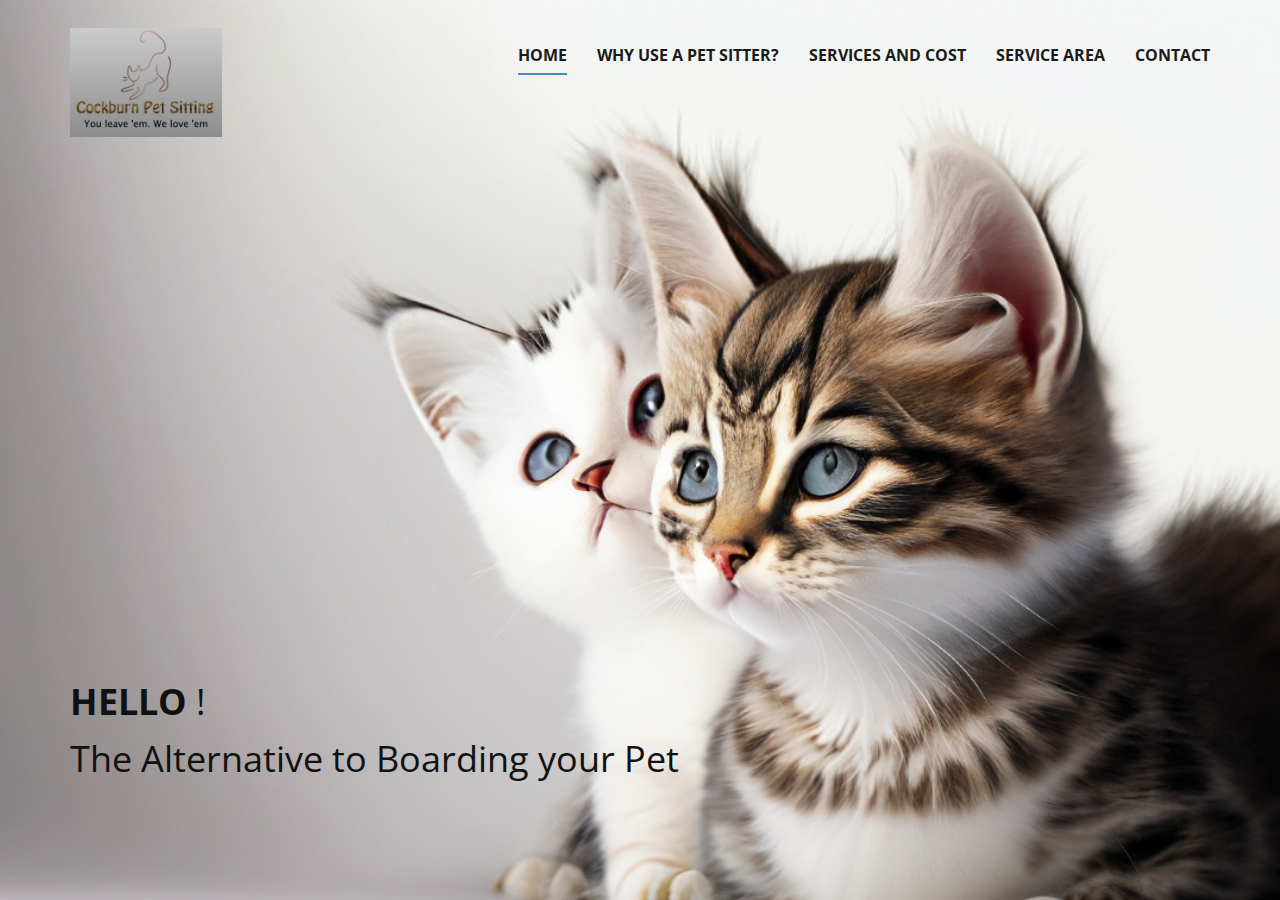
<file: index.html>
<!DOCTYPE html>
<html style="font-size: 16px;" lang="en"><head>
    <meta name="viewport" content="width=device-width, initial-scale=1.0">
    <meta charset="utf-8">
    <meta name="keywords" content="​HELLOFRIENDS!The Alternative to&nbsp;Boarding your Pets">
    <meta name="description" content="">
    <title>Home</title>
    <link rel="stylesheet" href="nicepage.css" media="screen">
<link rel="stylesheet" href="Home.css" media="screen">
    <script class="u-script" type="text/javascript" src="jquery.js" defer=""></script>
    <script class="u-script" type="text/javascript" src="nicepage.js" defer=""></script>
    <meta name="generator" content="Nicepage 5.14.0, nicepage.com">
    <link id="u-theme-google-font" rel="stylesheet" href="https://fonts.googleapis.com/css?family=Roboto:100,100i,300,300i,400,400i,500,500i,700,700i,900,900i|Open+Sans:300,300i,400,400i,500,500i,600,600i,700,700i,800,800i">
    
    
    
    <script type="application/ld+json">{
		"@context": "http://schema.org",
		"@type": "Organization",
		"name": "",
		"logo": "images/LOGO1.jpg"
}</script>
    <meta name="theme-color" content="#478ac9">
    <meta property="og:title" content="Home">
    <meta property="og:type" content="website">
  <meta data-intl-tel-input-cdn-path="intlTelInput/"></head>
  <body data-home-page="Home.html" data-home-page-title="Home" class="u-body u-image u-xl-mode" data-lang="en" style="background-position: 50% 50%; background-image: url(&quot;images/Back4.png&quot;);"><header class=" u-border-no-bottom u-border-no-left u-border-no-right u-border-no-top u-clearfix u-container-align-center u-header u-section-row-container" id="sec-59f4" style="background-image: none"><div class="u-section-rows">
        <div class="u-clearfix u-section-row" data-animation-name="" data-animation-duration="0" data-animation-delay="0" data-animation-direction="" id="sec-70f9">
          <div class="u-clearfix u-sheet u-sheet-1">
            <a href="Home.html" class="u-hover-feature u-image u-logo u-image-1" data-image-width="1336" data-image-height="954" title="Home">
              <img src="images/LOGO1.jpg" class="u-logo-image u-logo-image-1">
            </a>
            <nav class="u-menu u-menu-one-level u-offcanvas u-menu-1">
              <div class="menu-collapse" style="font-size: 1rem; letter-spacing: 0px; font-weight: 700; text-transform: uppercase;">
                <a class="u-button-style u-custom-active-border-color u-custom-active-color u-custom-border u-custom-border-color u-custom-borders u-custom-hover-border-color u-custom-hover-color u-custom-left-right-menu-spacing u-custom-padding-bottom u-custom-text-active-color u-custom-text-color u-custom-text-decoration u-custom-text-hover-color u-custom-top-bottom-menu-spacing u-nav-link u-text-active-palette-1-base u-text-hover-palette-2-base" href="#">
                  <svg class="u-svg-link" viewBox="0 0 24 24"><use xmlns:xlink="http://www.w3.org/1999/xlink" xlink:href="#menu-hamburger"></use></svg>
                  <svg class="u-svg-content" version="1.1" id="menu-hamburger" viewBox="0 0 16 16" x="0px" y="0px" xmlns:xlink="http://www.w3.org/1999/xlink" xmlns="http://www.w3.org/2000/svg"><g><rect y="1" width="16" height="2"></rect><rect y="7" width="16" height="2"></rect><rect y="13" width="16" height="2"></rect>
</g></svg>
                </a>
              </div>
              <div class="u-custom-menu u-nav-container">
                <ul class="u-nav u-spacing-30 u-unstyled u-nav-1"><li class="u-nav-item"><a class="u-border-2 u-border-active-palette-1-base u-border-hover-palette-1-light-1 u-border-no-left u-border-no-right u-border-no-top u-button-style u-nav-link u-text-active-grey-90 u-text-grey-90 u-text-hover-grey-90" href="Home.html" style="padding: 10px 0px;">Home</a>
</li><li class="u-nav-item"><a class="u-border-2 u-border-active-palette-1-base u-border-hover-palette-1-light-1 u-border-no-left u-border-no-right u-border-no-top u-button-style u-nav-link u-text-active-grey-90 u-text-grey-90 u-text-hover-grey-90" href="About.html" style="padding: 10px 0px;">Why use a Pet Sitter?</a>
</li><li class="u-nav-item"><a class="u-border-2 u-border-active-palette-1-base u-border-hover-palette-1-light-1 u-border-no-left u-border-no-right u-border-no-top u-button-style u-nav-link u-text-active-grey-90 u-text-grey-90 u-text-hover-grey-90" href="Services-and-Cost.html" style="padding: 10px 0px;">Services and Cost</a>
</li><li class="u-nav-item"><a class="u-border-2 u-border-active-palette-1-base u-border-hover-palette-1-light-1 u-border-no-left u-border-no-right u-border-no-top u-button-style u-nav-link u-text-active-grey-90 u-text-grey-90 u-text-hover-grey-90" href="Our-Service-Area.html" style="padding: 10px 0px;">Service Area</a>
</li><li class="u-nav-item"><a class="u-border-2 u-border-active-palette-1-base u-border-hover-palette-1-light-1 u-border-no-left u-border-no-right u-border-no-top u-button-style u-nav-link u-text-active-grey-90 u-text-grey-90 u-text-hover-grey-90" href="Contact.html" style="padding: 10px 0px;">Contact</a>
</li></ul>
              </div>
              <div class="u-custom-menu u-nav-container-collapse">
                <div class="u-black u-container-style u-inner-container-layout u-opacity u-opacity-95 u-sidenav">
                  <div class="u-inner-container-layout u-sidenav-overflow">
                    <div class="u-menu-close"></div>
                    <ul class="u-align-center u-nav u-popupmenu-items u-unstyled u-nav-2"><li class="u-nav-item"><a class="u-button-style u-nav-link" href="Home.html">Home</a>
</li><li class="u-nav-item"><a class="u-button-style u-nav-link" href="About.html">Why use a Pet Sitter?</a>
</li><li class="u-nav-item"><a class="u-button-style u-nav-link" href="Services-and-Cost.html">Services and Cost</a>
</li><li class="u-nav-item"><a class="u-button-style u-nav-link" href="Our-Service-Area.html">Service Area</a>
</li><li class="u-nav-item"><a class="u-button-style u-nav-link" href="Contact.html">Contact</a>
</li></ul>
                  </div>
                </div>
                <div class="u-black u-menu-overlay u-opacity u-opacity-70"></div>
              </div>
            </nav>
          </div>
          
          
          
          
          
        </div>
        <div class="u-section-row" id="sec-a468">
          <div class="u-clearfix u-sheet u-sheet-2"></div>
          
          
          
          
          
        </div>
      </div></header>
    <section class="u-clearfix u-container-align-center u-section-1" id="sec-9003">
      <div class="u-clearfix u-sheet u-valign-middle u-sheet-1">
        <div class="u-clearfix u-expanded-width u-layout-wrap u-layout-wrap-1">
          <div class="u-layout">
            <div class="u-layout-row">
              <div class="u-container-style u-layout-cell u-size-30 u-layout-cell-1">
                <div class="u-container-layout u-container-layout-1">
                  <p class="u-text u-text-1"><b>
                      <br>HELLO&nbsp;</b>!<br>The Alternative to Boarding your Pet
                  </p>
                </div>
              </div>
              <div class="u-container-style u-layout-cell u-size-30 u-layout-cell-2">
                <div class="u-container-layout u-container-layout-2"></div>
              </div>
            </div>
          </div>
        </div>
      </div>
    </section>
    
    
    
    
    
  
</body></html>
</file>
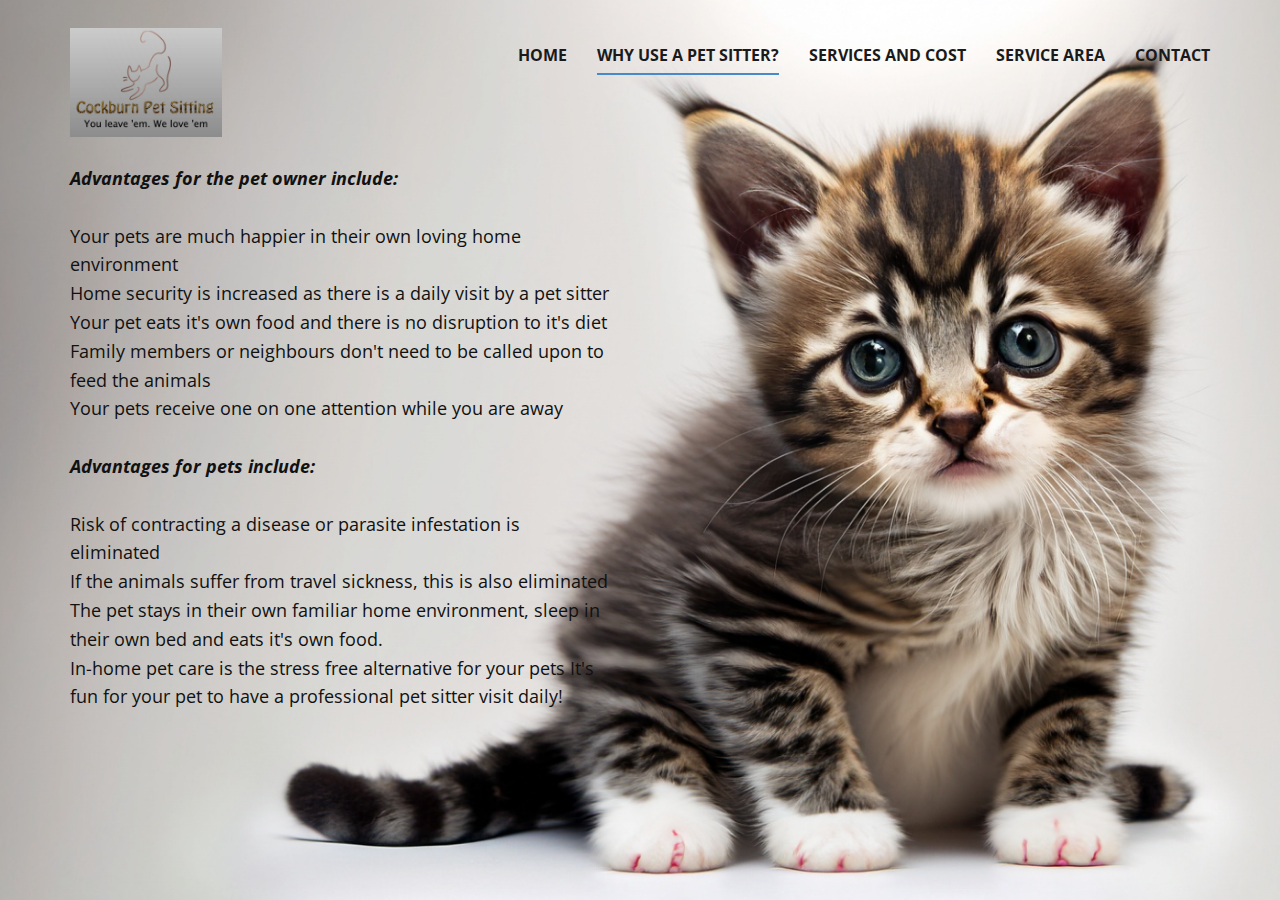
<file: About.html>
<!DOCTYPE html>
<html style="font-size: 16px;" lang="en"><head>
    <meta name="viewport" content="width=device-width, initial-scale=1.0">
    <meta charset="utf-8">
    <meta name="keywords" content="">
    <meta name="description" content="">
    <title>About</title>
    <link rel="stylesheet" href="nicepage.css" media="screen">
<link rel="stylesheet" href="About.css" media="screen">
    <script class="u-script" type="text/javascript" src="jquery.js" defer=""></script>
    <script class="u-script" type="text/javascript" src="nicepage.js" defer=""></script>
    <meta name="generator" content="Nicepage 5.14.0, nicepage.com">
    <link id="u-theme-google-font" rel="stylesheet" href="https://fonts.googleapis.com/css?family=Roboto:100,100i,300,300i,400,400i,500,500i,700,700i,900,900i|Open+Sans:300,300i,400,400i,500,500i,600,600i,700,700i,800,800i">
    
    
    
    <script type="application/ld+json">{
		"@context": "http://schema.org",
		"@type": "Organization",
		"name": "",
		"logo": "images/LOGO1.jpg"
}</script>
    <meta name="theme-color" content="#478ac9">
    <meta property="og:title" content="About">
    <meta property="og:type" content="website">
  <meta data-intl-tel-input-cdn-path="intlTelInput/"></head>
  <body class="u-body u-image u-xl-mode" data-lang="en" style="background-position: 50% 50%; background-image: url(&quot;images/Back9-Mirror.png&quot;);"><header class=" u-border-no-bottom u-border-no-left u-border-no-right u-border-no-top u-clearfix u-container-align-center u-header u-section-row-container" id="sec-59f4" style="background-image: none"><div class="u-section-rows">
        <div class="u-clearfix u-section-row" data-animation-name="" data-animation-duration="0" data-animation-delay="0" data-animation-direction="" id="sec-70f9">
          <div class="u-clearfix u-sheet u-sheet-1">
            <a href="Home.html" class="u-hover-feature u-image u-logo u-image-1" data-image-width="1336" data-image-height="954" title="Home">
              <img src="images/LOGO1.jpg" class="u-logo-image u-logo-image-1">
            </a>
            <nav class="u-menu u-menu-one-level u-offcanvas u-menu-1">
              <div class="menu-collapse" style="font-size: 1rem; letter-spacing: 0px; font-weight: 700; text-transform: uppercase;">
                <a class="u-button-style u-custom-active-border-color u-custom-active-color u-custom-border u-custom-border-color u-custom-borders u-custom-hover-border-color u-custom-hover-color u-custom-left-right-menu-spacing u-custom-padding-bottom u-custom-text-active-color u-custom-text-color u-custom-text-decoration u-custom-text-hover-color u-custom-top-bottom-menu-spacing u-nav-link u-text-active-palette-1-base u-text-hover-palette-2-base" href="#">
                  <svg class="u-svg-link" viewBox="0 0 24 24"><use xmlns:xlink="http://www.w3.org/1999/xlink" xlink:href="#menu-hamburger"></use></svg>
                  <svg class="u-svg-content" version="1.1" id="menu-hamburger" viewBox="0 0 16 16" x="0px" y="0px" xmlns:xlink="http://www.w3.org/1999/xlink" xmlns="http://www.w3.org/2000/svg"><g><rect y="1" width="16" height="2"></rect><rect y="7" width="16" height="2"></rect><rect y="13" width="16" height="2"></rect>
</g></svg>
                </a>
              </div>
              <div class="u-custom-menu u-nav-container">
                <ul class="u-nav u-spacing-30 u-unstyled u-nav-1"><li class="u-nav-item"><a class="u-border-2 u-border-active-palette-1-base u-border-hover-palette-1-light-1 u-border-no-left u-border-no-right u-border-no-top u-button-style u-nav-link u-text-active-grey-90 u-text-grey-90 u-text-hover-grey-90" href="Home.html" style="padding: 10px 0px;">Home</a>
</li><li class="u-nav-item"><a class="u-border-2 u-border-active-palette-1-base u-border-hover-palette-1-light-1 u-border-no-left u-border-no-right u-border-no-top u-button-style u-nav-link u-text-active-grey-90 u-text-grey-90 u-text-hover-grey-90" href="About.html" style="padding: 10px 0px;">Why use a Pet Sitter?</a>
</li><li class="u-nav-item"><a class="u-border-2 u-border-active-palette-1-base u-border-hover-palette-1-light-1 u-border-no-left u-border-no-right u-border-no-top u-button-style u-nav-link u-text-active-grey-90 u-text-grey-90 u-text-hover-grey-90" href="Services-and-Cost.html" style="padding: 10px 0px;">Services and Cost</a>
</li><li class="u-nav-item"><a class="u-border-2 u-border-active-palette-1-base u-border-hover-palette-1-light-1 u-border-no-left u-border-no-right u-border-no-top u-button-style u-nav-link u-text-active-grey-90 u-text-grey-90 u-text-hover-grey-90" href="Our-Service-Area.html" style="padding: 10px 0px;">Service Area</a>
</li><li class="u-nav-item"><a class="u-border-2 u-border-active-palette-1-base u-border-hover-palette-1-light-1 u-border-no-left u-border-no-right u-border-no-top u-button-style u-nav-link u-text-active-grey-90 u-text-grey-90 u-text-hover-grey-90" href="Contact.html" style="padding: 10px 0px;">Contact</a>
</li></ul>
              </div>
              <div class="u-custom-menu u-nav-container-collapse">
                <div class="u-black u-container-style u-inner-container-layout u-opacity u-opacity-95 u-sidenav">
                  <div class="u-inner-container-layout u-sidenav-overflow">
                    <div class="u-menu-close"></div>
                    <ul class="u-align-center u-nav u-popupmenu-items u-unstyled u-nav-2"><li class="u-nav-item"><a class="u-button-style u-nav-link" href="Home.html">Home</a>
</li><li class="u-nav-item"><a class="u-button-style u-nav-link" href="About.html">Why use a Pet Sitter?</a>
</li><li class="u-nav-item"><a class="u-button-style u-nav-link" href="Services-and-Cost.html">Services and Cost</a>
</li><li class="u-nav-item"><a class="u-button-style u-nav-link" href="Our-Service-Area.html">Service Area</a>
</li><li class="u-nav-item"><a class="u-button-style u-nav-link" href="Contact.html">Contact</a>
</li></ul>
                  </div>
                </div>
                <div class="u-black u-menu-overlay u-opacity u-opacity-70"></div>
              </div>
            </nav>
          </div>
          
          
          
          
          
        </div>
        <div class="u-section-row" id="sec-a468">
          <div class="u-clearfix u-sheet u-sheet-2"></div>
          
          
          
          
          
        </div>
      </div></header>
    <section class="u-clearfix u-section-1" id="sec-01e4">
      <div class="u-clearfix u-sheet u-sheet-1">
        <p class="u-align-left u-text u-text-1">
          <span style="font-weight: 700; font-style: italic;"> Advantages for the pet owner include: </span>
          <br>
          <br>Your pets are much happier in their own loving home environment <br>Home security is increased as there is a daily visit by a pet sitter <br>Your pet eats it's own food and there is no disruption to it's diet <br>Family members or neighbours don't need to be called upon to feed the animals <br>Your pets receive one on one attention while you are away <br>
          <br>
          <span style="font-weight: 700; font-style: italic;">Advantages for pets include: </span>
          <br>
          <br>Risk of contracting a disease or parasite infestation is eliminated <br>If the animals suffer from travel sickness, this is also eliminated <br>The pet stays in their own familiar home environment, sleep in their own bed and eats it's own food. <br>In-home pet care is the stress free alternative for your pets  It's fun for your pet to have a professional pet sitter visit daily!
        </p>
      </div>
    </section>
    
    
    
    
   
  
</body></html>
</file>
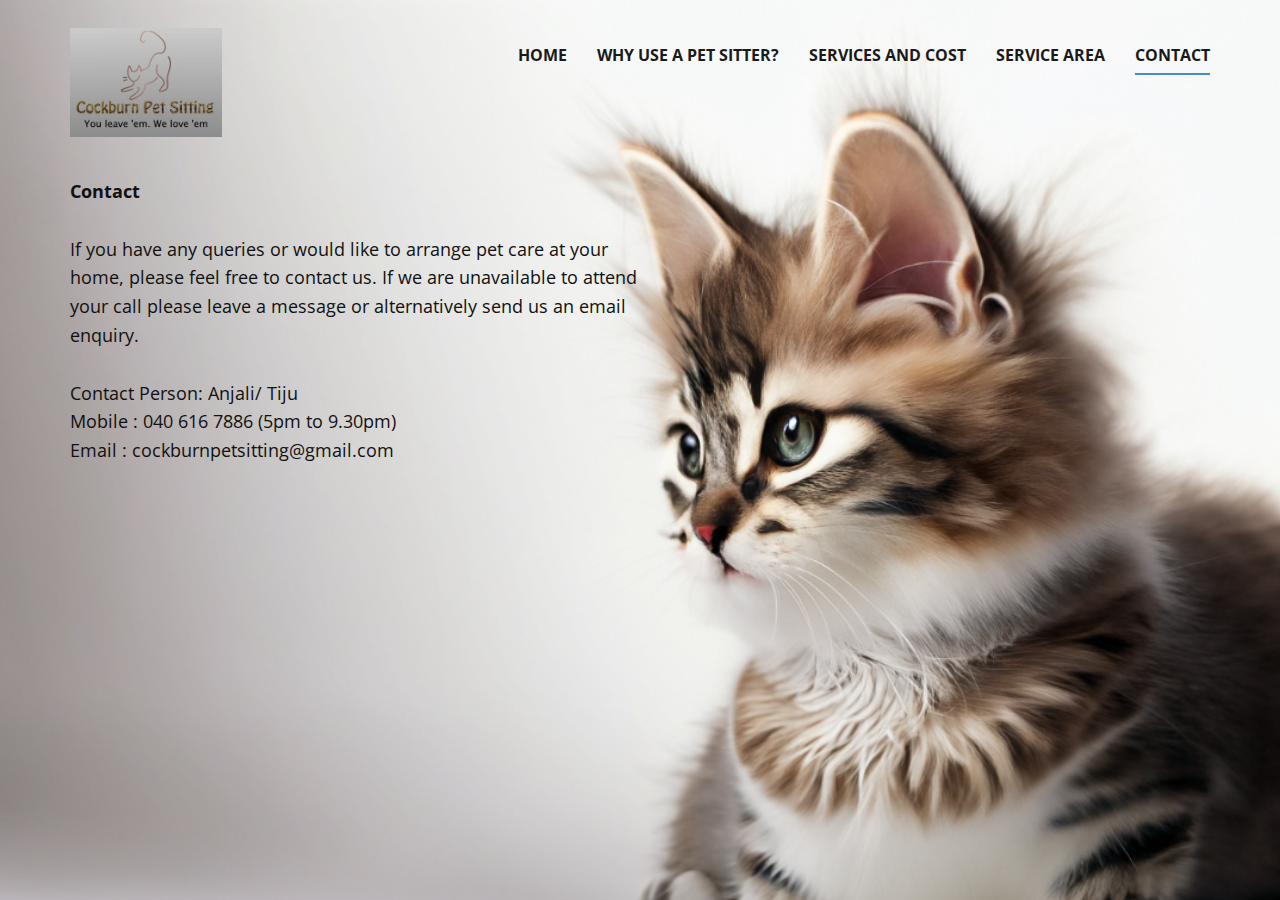
<file: Contact.html>
<!DOCTYPE html>
<html style="font-size: 16px;" lang="en"><head>
    <meta name="viewport" content="width=device-width, initial-scale=1.0">
    <meta charset="utf-8">
    <meta name="keywords" content="">
    <meta name="description" content="">
    <title>Contact</title>
    <link rel="stylesheet" href="nicepage.css" media="screen">
<link rel="stylesheet" href="Contact.css" media="screen">
    <script class="u-script" type="text/javascript" src="jquery.js" defer=""></script>
    <script class="u-script" type="text/javascript" src="nicepage.js" defer=""></script>
    <meta name="generator" content="Nicepage 5.14.0, nicepage.com">
    <link id="u-theme-google-font" rel="stylesheet" href="https://fonts.googleapis.com/css?family=Roboto:100,100i,300,300i,400,400i,500,500i,700,700i,900,900i|Open+Sans:300,300i,400,400i,500,500i,600,600i,700,700i,800,800i">
    
    
    
    <script type="application/ld+json">{
		"@context": "http://schema.org",
		"@type": "Organization",
		"name": "",
		"logo": "images/LOGO1.jpg"
}</script>
    <meta name="theme-color" content="#478ac9">
    <meta property="og:title" content="Contact">
    <meta property="og:type" content="website">
  <meta data-intl-tel-input-cdn-path="intlTelInput/"></head>
  <body class="u-body u-image u-xl-mode" data-lang="en" style="background-position: 50% 50%; background-image: url(&quot;images/Back6.png&quot;);"><header class=" u-border-no-bottom u-border-no-left u-border-no-right u-border-no-top u-clearfix u-container-align-center u-header u-section-row-container" id="sec-59f4" style="background-image: none"><div class="u-section-rows">
        <div class="u-clearfix u-section-row" data-animation-name="" data-animation-duration="0" data-animation-delay="0" data-animation-direction="" id="sec-70f9">
          <div class="u-clearfix u-sheet u-sheet-1">
            <a href="Home.html" class="u-hover-feature u-image u-logo u-image-1" data-image-width="1336" data-image-height="954" title="Home">
              <img src="images/LOGO1.jpg" class="u-logo-image u-logo-image-1">
            </a>
            <nav class="u-menu u-menu-one-level u-offcanvas u-menu-1">
              <div class="menu-collapse" style="font-size: 1rem; letter-spacing: 0px; font-weight: 700; text-transform: uppercase;">
                <a class="u-button-style u-custom-active-border-color u-custom-active-color u-custom-border u-custom-border-color u-custom-borders u-custom-hover-border-color u-custom-hover-color u-custom-left-right-menu-spacing u-custom-padding-bottom u-custom-text-active-color u-custom-text-color u-custom-text-decoration u-custom-text-hover-color u-custom-top-bottom-menu-spacing u-nav-link u-text-active-palette-1-base u-text-hover-palette-2-base" href="#">
                  <svg class="u-svg-link" viewBox="0 0 24 24"><use xmlns:xlink="http://www.w3.org/1999/xlink" xlink:href="#menu-hamburger"></use></svg>
                  <svg class="u-svg-content" version="1.1" id="menu-hamburger" viewBox="0 0 16 16" x="0px" y="0px" xmlns:xlink="http://www.w3.org/1999/xlink" xmlns="http://www.w3.org/2000/svg"><g><rect y="1" width="16" height="2"></rect><rect y="7" width="16" height="2"></rect><rect y="13" width="16" height="2"></rect>
</g></svg>
                </a>
              </div>
              <div class="u-custom-menu u-nav-container">
                <ul class="u-nav u-spacing-30 u-unstyled u-nav-1"><li class="u-nav-item"><a class="u-border-2 u-border-active-palette-1-base u-border-hover-palette-1-light-1 u-border-no-left u-border-no-right u-border-no-top u-button-style u-nav-link u-text-active-grey-90 u-text-grey-90 u-text-hover-grey-90" href="Home.html" style="padding: 10px 0px;">Home</a>
</li><li class="u-nav-item"><a class="u-border-2 u-border-active-palette-1-base u-border-hover-palette-1-light-1 u-border-no-left u-border-no-right u-border-no-top u-button-style u-nav-link u-text-active-grey-90 u-text-grey-90 u-text-hover-grey-90" href="About.html" style="padding: 10px 0px;">Why use a Pet Sitter?</a>
</li><li class="u-nav-item"><a class="u-border-2 u-border-active-palette-1-base u-border-hover-palette-1-light-1 u-border-no-left u-border-no-right u-border-no-top u-button-style u-nav-link u-text-active-grey-90 u-text-grey-90 u-text-hover-grey-90" href="Services-and-Cost.html" style="padding: 10px 0px;">Services and Cost</a>
</li><li class="u-nav-item"><a class="u-border-2 u-border-active-palette-1-base u-border-hover-palette-1-light-1 u-border-no-left u-border-no-right u-border-no-top u-button-style u-nav-link u-text-active-grey-90 u-text-grey-90 u-text-hover-grey-90" href="Our-Service-Area.html" style="padding: 10px 0px;">Service Area</a>
</li><li class="u-nav-item"><a class="u-border-2 u-border-active-palette-1-base u-border-hover-palette-1-light-1 u-border-no-left u-border-no-right u-border-no-top u-button-style u-nav-link u-text-active-grey-90 u-text-grey-90 u-text-hover-grey-90" href="Contact.html" style="padding: 10px 0px;">Contact</a>
</li></ul>
              </div>
              <div class="u-custom-menu u-nav-container-collapse">
                <div class="u-black u-container-style u-inner-container-layout u-opacity u-opacity-95 u-sidenav">
                  <div class="u-inner-container-layout u-sidenav-overflow">
                    <div class="u-menu-close"></div>
                    <ul class="u-align-center u-nav u-popupmenu-items u-unstyled u-nav-2"><li class="u-nav-item"><a class="u-button-style u-nav-link" href="Home.html">Home</a>
</li><li class="u-nav-item"><a class="u-button-style u-nav-link" href="About.html">Why use a Pet Sitter?</a>
</li><li class="u-nav-item"><a class="u-button-style u-nav-link" href="Services-and-Cost.html">Services and Cost</a>
</li><li class="u-nav-item"><a class="u-button-style u-nav-link" href="Our-Service-Area.html">Service Area</a>
</li><li class="u-nav-item"><a class="u-button-style u-nav-link" href="Contact.html">Contact</a>
</li></ul>
                  </div>
                </div>
                <div class="u-black u-menu-overlay u-opacity u-opacity-70"></div>
              </div>
            </nav>
          </div>
          
          
          
          
          
        </div>
        <div class="u-section-row" id="sec-a468">
          <div class="u-clearfix u-sheet u-sheet-2"></div>
          
          
          
          
          
        </div>
      </div></header>
    <section class="u-clearfix u-section-1" id="sec-6518">
      <div class="u-clearfix u-sheet u-sheet-1">
        <p class="u-text u-text-1">
          <span style="font-weight: 700;"> Contact </span>
          <br>
          <br>If you have any queries or would like to arrange pet care at your home, please feel free to contact us. If we are unavailable to attend your call please leave a message or alternatively send us an email enquiry. <br>
          <br>Contact Person: Anjali/ Tiju <br>Mobile      :   040 616 7886  (5pm to 9.30pm) <br>Email         :   cockburnpetsitting@gmail.com
        </p>
      </div>
    </section>
    
    
    
    
    
  
</body></html>
</file>
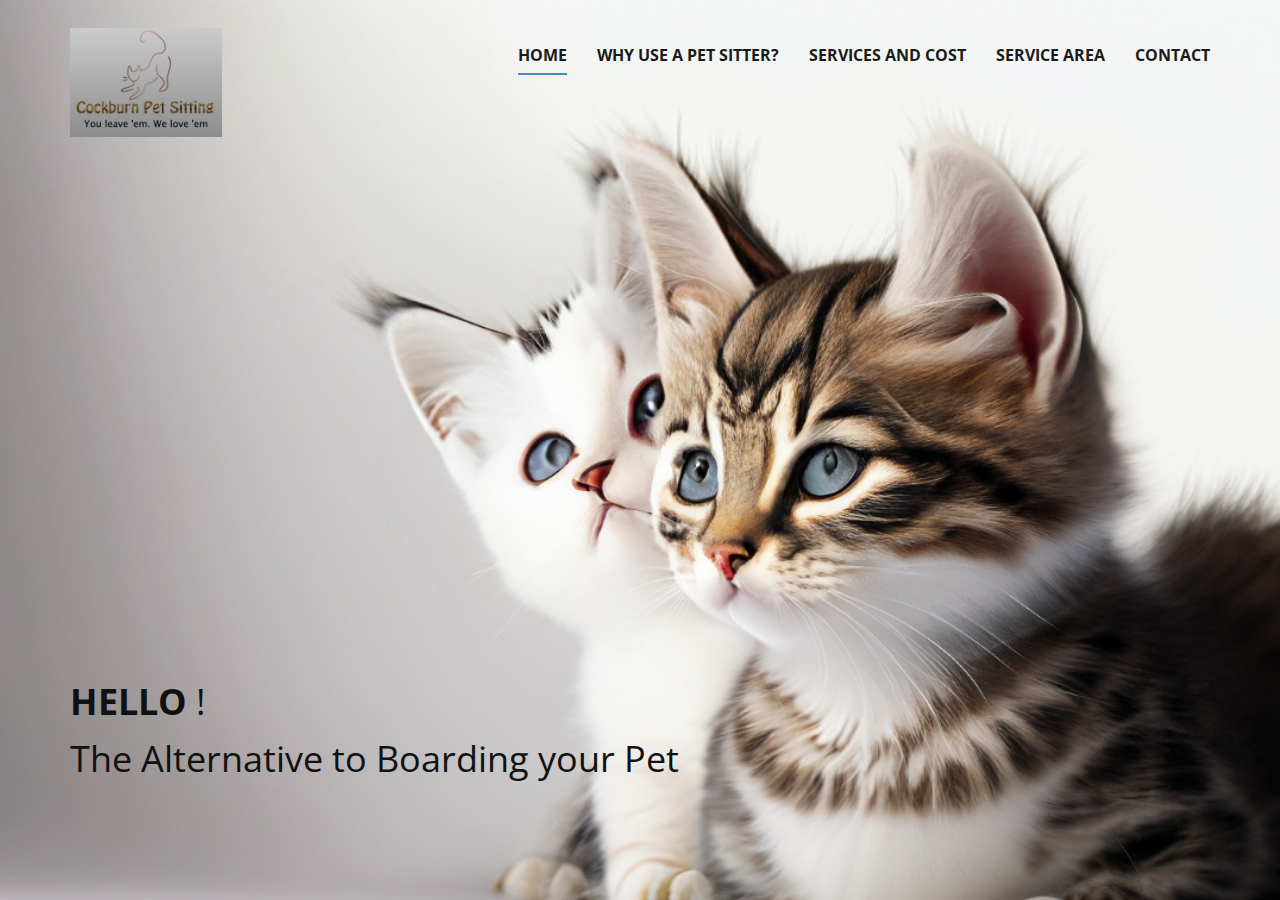
<file: Home.html>
<!DOCTYPE html>
<html style="font-size: 16px;" lang="en"><head>
    <meta name="viewport" content="width=device-width, initial-scale=1.0">
    <meta charset="utf-8">
    <meta name="keywords" content="​HELLOFRIENDS!The Alternative to&nbsp;Boarding your Pets">
    <meta name="description" content="">
    <title>Home</title>
    <link rel="stylesheet" href="nicepage.css" media="screen">
<link rel="stylesheet" href="Home.css" media="screen">
    <script class="u-script" type="text/javascript" src="jquery.js" defer=""></script>
    <script class="u-script" type="text/javascript" src="nicepage.js" defer=""></script>
    <meta name="generator" content="Nicepage 5.14.0, nicepage.com">
    <link id="u-theme-google-font" rel="stylesheet" href="https://fonts.googleapis.com/css?family=Roboto:100,100i,300,300i,400,400i,500,500i,700,700i,900,900i|Open+Sans:300,300i,400,400i,500,500i,600,600i,700,700i,800,800i">
    
    
    
    <script type="application/ld+json">{
		"@context": "http://schema.org",
		"@type": "Organization",
		"name": "",
		"logo": "images/LOGO1.jpg"
}</script>
    <meta name="theme-color" content="#478ac9">
    <meta property="og:title" content="Home">
    <meta property="og:type" content="website">
  <meta data-intl-tel-input-cdn-path="intlTelInput/"></head>
  <body class="u-body u-image u-xl-mode" data-lang="en" style="background-position: 50% 50%; background-image: url(&quot;images/Back4.png&quot;);"><header class=" u-border-no-bottom u-border-no-left u-border-no-right u-border-no-top u-clearfix u-container-align-center u-header u-section-row-container" id="sec-59f4" style="background-image: none"><div class="u-section-rows">
        <div class="u-clearfix u-section-row" data-animation-name="" data-animation-duration="0" data-animation-delay="0" data-animation-direction="" id="sec-70f9">
          <div class="u-clearfix u-sheet u-sheet-1">
            <a href="Home.html" class="u-hover-feature u-image u-logo u-image-1" data-image-width="1336" data-image-height="954" title="Home">
              <img src="images/LOGO1.jpg" class="u-logo-image u-logo-image-1">
            </a>
            <nav class="u-menu u-menu-one-level u-offcanvas u-menu-1">
              <div class="menu-collapse" style="font-size: 1rem; letter-spacing: 0px; font-weight: 700; text-transform: uppercase;">
                <a class="u-button-style u-custom-active-border-color u-custom-active-color u-custom-border u-custom-border-color u-custom-borders u-custom-hover-border-color u-custom-hover-color u-custom-left-right-menu-spacing u-custom-padding-bottom u-custom-text-active-color u-custom-text-color u-custom-text-decoration u-custom-text-hover-color u-custom-top-bottom-menu-spacing u-nav-link u-text-active-palette-1-base u-text-hover-palette-2-base" href="#">
                  <svg class="u-svg-link" viewBox="0 0 24 24"><use xmlns:xlink="http://www.w3.org/1999/xlink" xlink:href="#menu-hamburger"></use></svg>
                  <svg class="u-svg-content" version="1.1" id="menu-hamburger" viewBox="0 0 16 16" x="0px" y="0px" xmlns:xlink="http://www.w3.org/1999/xlink" xmlns="http://www.w3.org/2000/svg"><g><rect y="1" width="16" height="2"></rect><rect y="7" width="16" height="2"></rect><rect y="13" width="16" height="2"></rect>
</g></svg>
                </a>
              </div>
              <div class="u-custom-menu u-nav-container">
                <ul class="u-nav u-spacing-30 u-unstyled u-nav-1"><li class="u-nav-item"><a class="u-border-2 u-border-active-palette-1-base u-border-hover-palette-1-light-1 u-border-no-left u-border-no-right u-border-no-top u-button-style u-nav-link u-text-active-grey-90 u-text-grey-90 u-text-hover-grey-90" href="Home.html" style="padding: 10px 0px;">Home</a>
</li><li class="u-nav-item"><a class="u-border-2 u-border-active-palette-1-base u-border-hover-palette-1-light-1 u-border-no-left u-border-no-right u-border-no-top u-button-style u-nav-link u-text-active-grey-90 u-text-grey-90 u-text-hover-grey-90" href="About.html" style="padding: 10px 0px;">Why use a Pet Sitter?</a>
</li><li class="u-nav-item"><a class="u-border-2 u-border-active-palette-1-base u-border-hover-palette-1-light-1 u-border-no-left u-border-no-right u-border-no-top u-button-style u-nav-link u-text-active-grey-90 u-text-grey-90 u-text-hover-grey-90" href="Services-and-Cost.html" style="padding: 10px 0px;">Services and Cost</a>
</li><li class="u-nav-item"><a class="u-border-2 u-border-active-palette-1-base u-border-hover-palette-1-light-1 u-border-no-left u-border-no-right u-border-no-top u-button-style u-nav-link u-text-active-grey-90 u-text-grey-90 u-text-hover-grey-90" href="Our-Service-Area.html" style="padding: 10px 0px;">Service Area</a>
</li><li class="u-nav-item"><a class="u-border-2 u-border-active-palette-1-base u-border-hover-palette-1-light-1 u-border-no-left u-border-no-right u-border-no-top u-button-style u-nav-link u-text-active-grey-90 u-text-grey-90 u-text-hover-grey-90" href="Contact.html" style="padding: 10px 0px;">Contact</a>
</li></ul>
              </div>
              <div class="u-custom-menu u-nav-container-collapse">
                <div class="u-black u-container-style u-inner-container-layout u-opacity u-opacity-95 u-sidenav">
                  <div class="u-inner-container-layout u-sidenav-overflow">
                    <div class="u-menu-close"></div>
                    <ul class="u-align-center u-nav u-popupmenu-items u-unstyled u-nav-2"><li class="u-nav-item"><a class="u-button-style u-nav-link" href="Home.html">Home</a>
</li><li class="u-nav-item"><a class="u-button-style u-nav-link" href="About.html">Why use a Pet Sitter?</a>
</li><li class="u-nav-item"><a class="u-button-style u-nav-link" href="Services-and-Cost.html">Services and Cost</a>
</li><li class="u-nav-item"><a class="u-button-style u-nav-link" href="Our-Service-Area.html">Service Area</a>
</li><li class="u-nav-item"><a class="u-button-style u-nav-link" href="Contact.html">Contact</a>
</li></ul>
                  </div>
                </div>
                <div class="u-black u-menu-overlay u-opacity u-opacity-70"></div>
              </div>
            </nav>
          </div>
          
          
          
          
          
        </div>
        <div class="u-section-row" id="sec-a468">
          <div class="u-clearfix u-sheet u-sheet-2"></div>
          
          
          
          
          
        </div>
      </div></header>
    <section class="u-clearfix u-container-align-center u-section-1" id="sec-9003">
      <div class="u-clearfix u-sheet u-valign-middle u-sheet-1">
        <div class="u-clearfix u-expanded-width u-layout-wrap u-layout-wrap-1">
          <div class="u-layout">
            <div class="u-layout-row">
              <div class="u-container-style u-layout-cell u-size-30 u-layout-cell-1">
                <div class="u-container-layout u-container-layout-1">
                  <p class="u-text u-text-1"><b>
                      <br>HELLO&nbsp;</b>!<br>The Alternative to Boarding your Pet
                  </p>
                </div>
              </div>
              <div class="u-container-style u-layout-cell u-size-30 u-layout-cell-2">
                <div class="u-container-layout u-container-layout-2"></div>
              </div>
            </div>
          </div>
        </div>
      </div>
    </section>
    
    
    
    
   
  
</body></html>
</file>
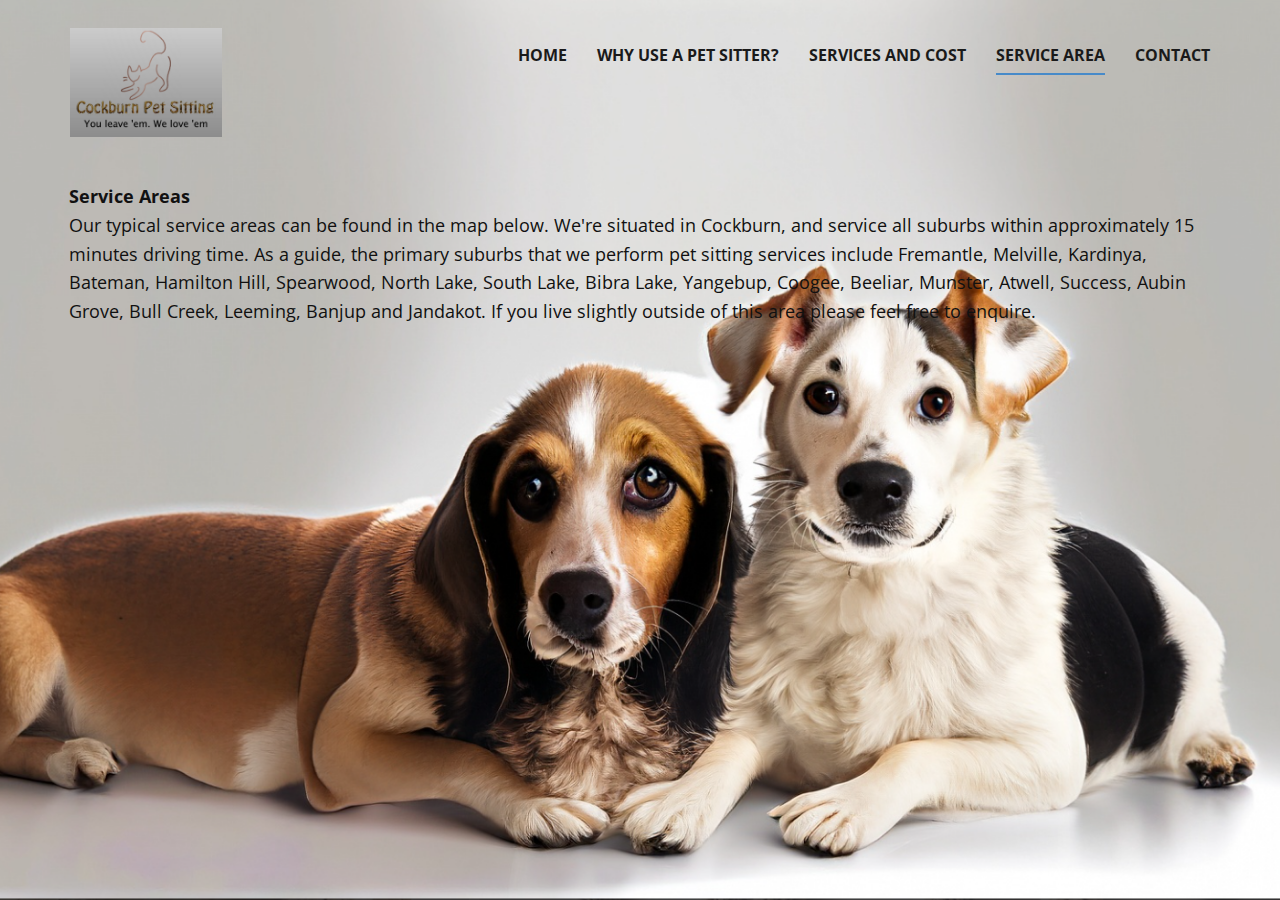
<file: Our-Service-Area.html>
<!DOCTYPE html>
<html style="font-size: 16px;" lang="en"><head>
    <meta name="viewport" content="width=device-width, initial-scale=1.0">
    <meta charset="utf-8">
    <meta name="keywords" content="">
    <meta name="description" content="">
    <title>Our Service Area</title>
    <link rel="stylesheet" href="nicepage.css" media="screen">
<link rel="stylesheet" href="Our-Service-Area.css" media="screen">
    <script class="u-script" type="text/javascript" src="jquery.js" defer=""></script>
    <script class="u-script" type="text/javascript" src="nicepage.js" defer=""></script>
    <meta name="generator" content="Nicepage 5.14.0, nicepage.com">
    <link id="u-theme-google-font" rel="stylesheet" href="https://fonts.googleapis.com/css?family=Roboto:100,100i,300,300i,400,400i,500,500i,700,700i,900,900i|Open+Sans:300,300i,400,400i,500,500i,600,600i,700,700i,800,800i">
    
    
    
    <script type="application/ld+json">{
		"@context": "http://schema.org",
		"@type": "Organization",
		"name": "",
		"logo": "images/LOGO1.jpg"
}</script>
    <meta name="theme-color" content="#478ac9">
    <meta property="og:title" content="Our Service Area">
    <meta property="og:type" content="website">
  <meta data-intl-tel-input-cdn-path="intlTelInput/"></head>
  <body class="u-body u-image u-xl-mode" data-lang="en" style="background-position: 50% 50%; background-image: url(&quot;images/Back10.png&quot;);"><header class=" u-border-no-bottom u-border-no-left u-border-no-right u-border-no-top u-clearfix u-container-align-center u-header u-section-row-container" id="sec-59f4" style="background-image: none"><div class="u-section-rows">
        <div class="u-clearfix u-section-row" data-animation-name="" data-animation-duration="0" data-animation-delay="0" data-animation-direction="" id="sec-70f9">
          <div class="u-clearfix u-sheet u-sheet-1">
            <a href="Home.html" class="u-hover-feature u-image u-logo u-image-1" data-image-width="1336" data-image-height="954" title="Home">
              <img src="images/LOGO1.jpg" class="u-logo-image u-logo-image-1">
            </a>
            <nav class="u-menu u-menu-one-level u-offcanvas u-menu-1">
              <div class="menu-collapse" style="font-size: 1rem; letter-spacing: 0px; font-weight: 700; text-transform: uppercase;">
                <a class="u-button-style u-custom-active-border-color u-custom-active-color u-custom-border u-custom-border-color u-custom-borders u-custom-hover-border-color u-custom-hover-color u-custom-left-right-menu-spacing u-custom-padding-bottom u-custom-text-active-color u-custom-text-color u-custom-text-decoration u-custom-text-hover-color u-custom-top-bottom-menu-spacing u-nav-link u-text-active-palette-1-base u-text-hover-palette-2-base" href="#">
                  <svg class="u-svg-link" viewBox="0 0 24 24"><use xmlns:xlink="http://www.w3.org/1999/xlink" xlink:href="#menu-hamburger"></use></svg>
                  <svg class="u-svg-content" version="1.1" id="menu-hamburger" viewBox="0 0 16 16" x="0px" y="0px" xmlns:xlink="http://www.w3.org/1999/xlink" xmlns="http://www.w3.org/2000/svg"><g><rect y="1" width="16" height="2"></rect><rect y="7" width="16" height="2"></rect><rect y="13" width="16" height="2"></rect>
</g></svg>
                </a>
              </div>
              <div class="u-custom-menu u-nav-container">
                <ul class="u-nav u-spacing-30 u-unstyled u-nav-1"><li class="u-nav-item"><a class="u-border-2 u-border-active-palette-1-base u-border-hover-palette-1-light-1 u-border-no-left u-border-no-right u-border-no-top u-button-style u-nav-link u-text-active-grey-90 u-text-grey-90 u-text-hover-grey-90" href="Home.html" style="padding: 10px 0px;">Home</a>
</li><li class="u-nav-item"><a class="u-border-2 u-border-active-palette-1-base u-border-hover-palette-1-light-1 u-border-no-left u-border-no-right u-border-no-top u-button-style u-nav-link u-text-active-grey-90 u-text-grey-90 u-text-hover-grey-90" href="About.html" style="padding: 10px 0px;">Why use a Pet Sitter?</a>
</li><li class="u-nav-item"><a class="u-border-2 u-border-active-palette-1-base u-border-hover-palette-1-light-1 u-border-no-left u-border-no-right u-border-no-top u-button-style u-nav-link u-text-active-grey-90 u-text-grey-90 u-text-hover-grey-90" href="Services-and-Cost.html" style="padding: 10px 0px;">Services and Cost</a>
</li><li class="u-nav-item"><a class="u-border-2 u-border-active-palette-1-base u-border-hover-palette-1-light-1 u-border-no-left u-border-no-right u-border-no-top u-button-style u-nav-link u-text-active-grey-90 u-text-grey-90 u-text-hover-grey-90" href="Our-Service-Area.html" style="padding: 10px 0px;">Service Area</a>
</li><li class="u-nav-item"><a class="u-border-2 u-border-active-palette-1-base u-border-hover-palette-1-light-1 u-border-no-left u-border-no-right u-border-no-top u-button-style u-nav-link u-text-active-grey-90 u-text-grey-90 u-text-hover-grey-90" href="Contact.html" style="padding: 10px 0px;">Contact</a>
</li></ul>
              </div>
              <div class="u-custom-menu u-nav-container-collapse">
                <div class="u-black u-container-style u-inner-container-layout u-opacity u-opacity-95 u-sidenav">
                  <div class="u-inner-container-layout u-sidenav-overflow">
                    <div class="u-menu-close"></div>
                    <ul class="u-align-center u-nav u-popupmenu-items u-unstyled u-nav-2"><li class="u-nav-item"><a class="u-button-style u-nav-link" href="Home.html">Home</a>
</li><li class="u-nav-item"><a class="u-button-style u-nav-link" href="About.html">Why use a Pet Sitter?</a>
</li><li class="u-nav-item"><a class="u-button-style u-nav-link" href="Services-and-Cost.html">Services and Cost</a>
</li><li class="u-nav-item"><a class="u-button-style u-nav-link" href="Our-Service-Area.html">Service Area</a>
</li><li class="u-nav-item"><a class="u-button-style u-nav-link" href="Contact.html">Contact</a>
</li></ul>
                  </div>
                </div>
                <div class="u-black u-menu-overlay u-opacity u-opacity-70"></div>
              </div>
            </nav>
          </div>
          
          
          
          
          
        </div>
        <div class="u-section-row" id="sec-a468">
          <div class="u-clearfix u-sheet u-sheet-2"></div>
          
          
          
          
          
        </div>
      </div></header>
    <section class="u-clearfix u-section-1" id="sec-fc94">
      <div class="u-clearfix u-sheet u-sheet-1">
        <p class="u-text u-text-default u-text-1">
          <span style="font-weight: 700;">Service Areas<br>
          </span> Our typical service areas can be found in the map below.&nbsp;We're situated in Cockburn, and service all suburbs within approximately 15 minutes driving time. As a guide, the primary suburbs that we perform pet sitting services include Fremantle, Melville, Kardinya, Bateman, Hamilton Hill, Spearwood, North Lake, South Lake, Bibra Lake, Yangebup, Coogee, Beeliar, Munster, Atwell, Success, Aubin Grove, Bull Creek, Leeming, Banjup and Jandakot.&nbsp;If you live slightly outside of this area please feel free to enquire.
        </p>
      </div>
    </section>
    
    
    
    
    
  
</body></html>
</file>
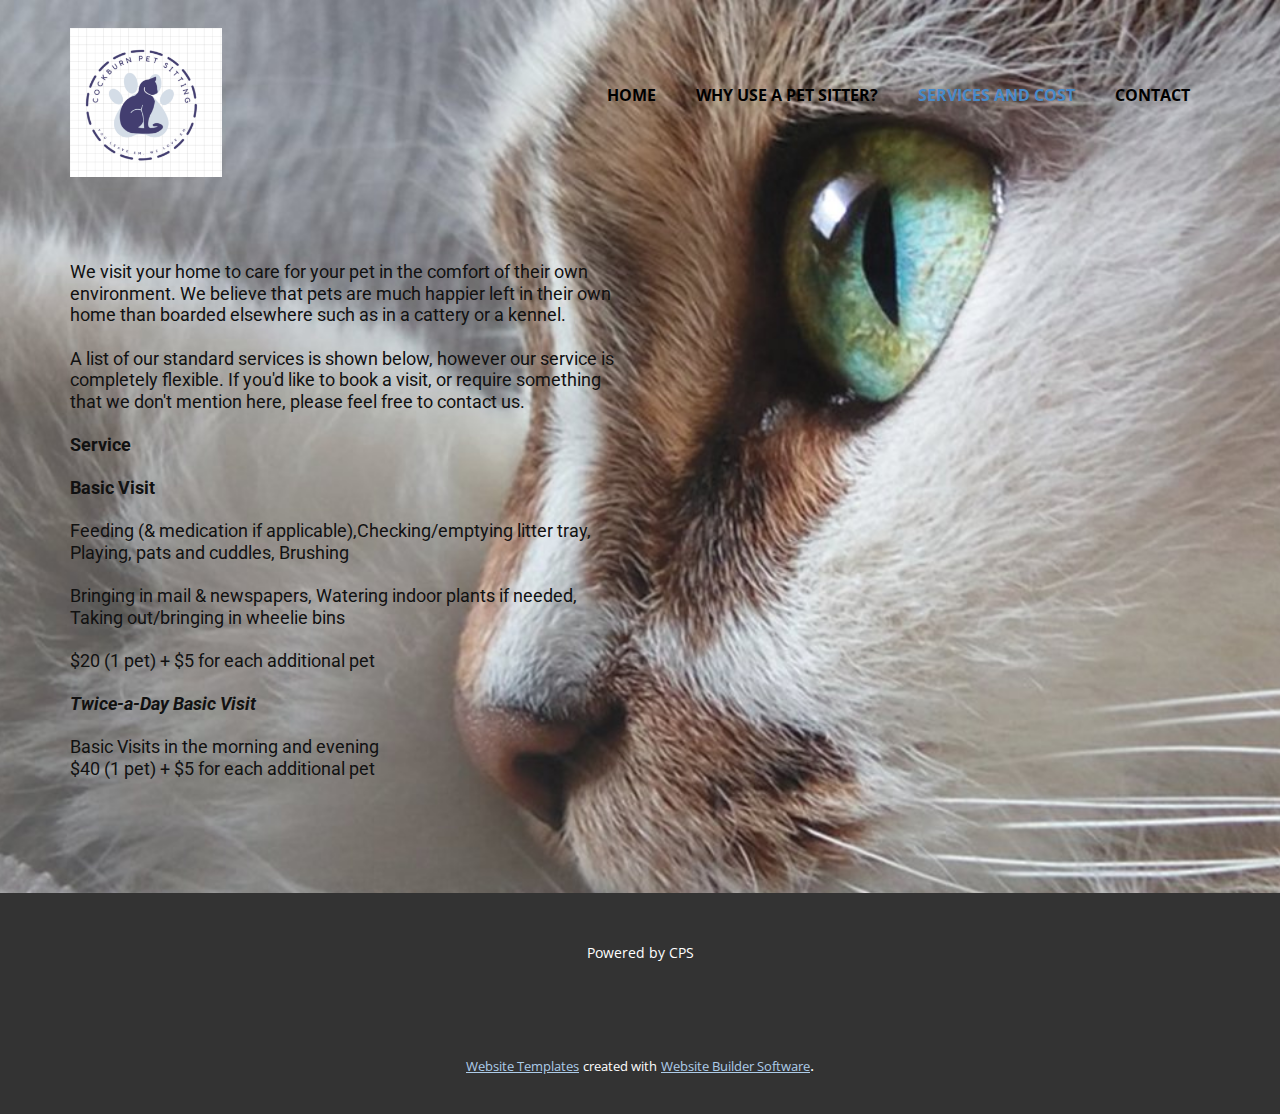
<file: Services-and-Cost.html>
<!DOCTYPE html>
<html style="font-size: 16px;" lang="en"><head>
    <meta name="viewport" content="width=device-width, initial-scale=1.0">
    <meta charset="utf-8">
    <meta name="keywords" content="">
    <meta name="description" content="">
    <title>Services and Cost</title>
    <link rel="stylesheet" href="nicepage.css" media="screen">
<link rel="stylesheet" href="Services-and-Cost.css" media="screen">
    <script class="u-script" type="text/javascript" src="jquery.js" defer=""></script>
    <script class="u-script" type="text/javascript" src="nicepage.js" defer=""></script>
    <meta name="generator" content="Nicepage 5.14.0, nicepage.com">
    <link id="u-theme-google-font" rel="stylesheet" href="https://fonts.googleapis.com/css?family=Roboto:100,100i,300,300i,400,400i,500,500i,700,700i,900,900i|Open+Sans:300,300i,400,400i,500,500i,600,600i,700,700i,800,800i">
    
    
    
    <script type="application/ld+json">{
		"@context": "http://schema.org",
		"@type": "Organization",
		"name": "",
		"logo": "images/logo1.png"
}</script>
    <meta name="theme-color" content="#478ac9">
    <meta property="og:title" content="Services and Cost">
    <meta property="og:type" content="website">
  <meta data-intl-tel-input-cdn-path="intlTelInput/"></head>
  <body class="u-body u-xl-mode" data-lang="en"><header class=" u-border-no-bottom u-border-no-left u-border-no-right u-border-no-top u-clearfix u-container-align-center u-header u-section-row-container" id="sec-59f4" style="background-image: none"><div class="u-section-rows">
        <div class="u-clearfix u-section-row" data-animation-name="" data-animation-duration="0" data-animation-delay="0" data-animation-direction="" id="sec-70f9">
          <div class="u-clearfix u-sheet u-sheet-1">
            <a href="Home.html" class="u-hover-feature u-image u-logo u-image-1" data-image-width="542" data-image-height="532" title="Home">
              <img src="images/logo1.png" class="u-logo-image u-logo-image-1">
            </a>
            <nav class="u-menu u-menu-one-level u-offcanvas u-menu-1">
              <div class="menu-collapse" style="font-size: 1rem; letter-spacing: 0px; font-style: italic; font-weight: 700;">
                <a class="u-button-style u-custom-left-right-menu-spacing u-custom-padding-bottom u-custom-text-color u-custom-text-hover-color u-custom-top-bottom-menu-spacing u-nav-link u-text-active-palette-1-base u-text-hover-palette-2-base" href="#">
                  <svg class="u-svg-link" viewBox="0 0 24 24"><use xmlns:xlink="http://www.w3.org/1999/xlink" xlink:href="#menu-hamburger"></use></svg>
                  <svg class="u-svg-content" version="1.1" id="menu-hamburger" viewBox="0 0 16 16" x="0px" y="0px" xmlns:xlink="http://www.w3.org/1999/xlink" xmlns="http://www.w3.org/2000/svg"><g><rect y="1" width="16" height="2"></rect><rect y="7" width="16" height="2"></rect><rect y="13" width="16" height="2"></rect>
</g></svg>
                </a>
              </div>
              <div class="u-custom-menu u-nav-container">
                <ul class="u-nav u-unstyled u-nav-1"><li class="u-nav-item"><a class="u-button-style u-nav-link u-text-active-palette-1-base u-text-black u-text-hover-palette-2-dark-1" href="Home.html" style="padding: 10px 20px;">Home</a>
</li><li class="u-nav-item"><a class="u-button-style u-nav-link u-text-active-palette-1-base u-text-black u-text-hover-palette-2-dark-1" href="About.html" style="padding: 10px 20px;">Why use a Pet Sitter?</a>
</li><li class="u-nav-item"><a class="u-button-style u-nav-link u-text-active-palette-1-base u-text-black u-text-hover-palette-2-dark-1" href="Services-and-Cost.html" target="_blank" style="padding: 10px 20px;">Services and Cost</a>
</li><li class="u-nav-item"><a class="u-button-style u-nav-link u-text-active-palette-1-base u-text-black u-text-hover-palette-2-dark-1" href="Contact.html" style="padding: 10px 20px;">Contact</a>
</li></ul>
              </div>
              <div class="u-custom-menu u-nav-container-collapse">
                <div class="u-black u-container-style u-inner-container-layout u-opacity u-opacity-95 u-sidenav">
                  <div class="u-inner-container-layout u-sidenav-overflow">
                    <div class="u-menu-close"></div>
                    <ul class="u-align-center u-nav u-popupmenu-items u-unstyled u-nav-2"><li class="u-nav-item"><a class="u-button-style u-nav-link" href="Home.html">Home</a>
</li><li class="u-nav-item"><a class="u-button-style u-nav-link" href="About.html">Why use a Pet Sitter?</a>
</li><li class="u-nav-item"><a class="u-button-style u-nav-link" href="Services-and-Cost.html" target="_blank">Services and Cost</a>
</li><li class="u-nav-item"><a class="u-button-style u-nav-link" href="Contact.html">Contact</a>
</li></ul>
                  </div>
                </div>
                <div class="u-black u-menu-overlay u-opacity u-opacity-70"></div>
              </div>
            </nav>
          </div>
          
          
          
          
          
        </div>
        <div class="u-section-row" id="sec-a468">
          <div class="u-clearfix u-sheet u-sheet-2"></div>
          
          
          
          
          
        </div>
      </div></header>
    <section class="u-clearfix u-section-1" id="sec-d482">
      <div class="u-clearfix u-sheet u-sheet-1">
        <h6 class="u-text u-text-default u-text-1"> We visit your home to care for your pet in the comfort of their own environment. We believe that pets are much happier left in their own home than boarded elsewhere such as in a cattery or a kennel. <br>
          <br>A list of our standard services is shown below, however our service is completely flexible. If you'd like to book a visit, or require something that we don't mention here, please feel free to contact us. <br>
          <br>
          <span style="font-weight: 700;">Service <br>
            <br>Basic Visit 
          </span>
          <br>
          <br>Feeding (&amp; medication if applicable),Checking/emptying litter tray, Playing, pats and cuddles, Brushing <br>
          <br>Bringing in mail &amp; newspapers, Watering indoor plants if needed, Taking out/bringing in wheelie bins <br>
          <br> $20 (1 pet) + $5 for each additional pet <br>
          <br>
          <span style="font-weight: 700; font-style: italic;">Twice-a-Day Basic Visit </span>
          <br>
          <br>Basic Visits in the morning and evening <br>$40 (1 pet) + $5 for each additional pet
        </h6>
      </div>
    </section>
    
    
    
    <footer class="u-align-center u-clearfix u-footer u-grey-80 u-footer" id="sec-230c"><div class="u-clearfix u-sheet u-sheet-1">
        <p class="u-small-text u-text u-text-variant u-text-1">Powered by CPS</p>
      </div></footer>
    <section class="u-backlink u-clearfix u-grey-80">
      <a class="u-link" href="https://nicepage.com/website-templates" target="_blank">
        <span>Website Templates</span>
      </a>
      <p class="u-text">
        <span>created with</span>
      </p>
      <a class="u-link" href="" target="_blank">
        <span>Website Builder Software</span>
      </a>. 
    </section>
  
</body></html>
</file>
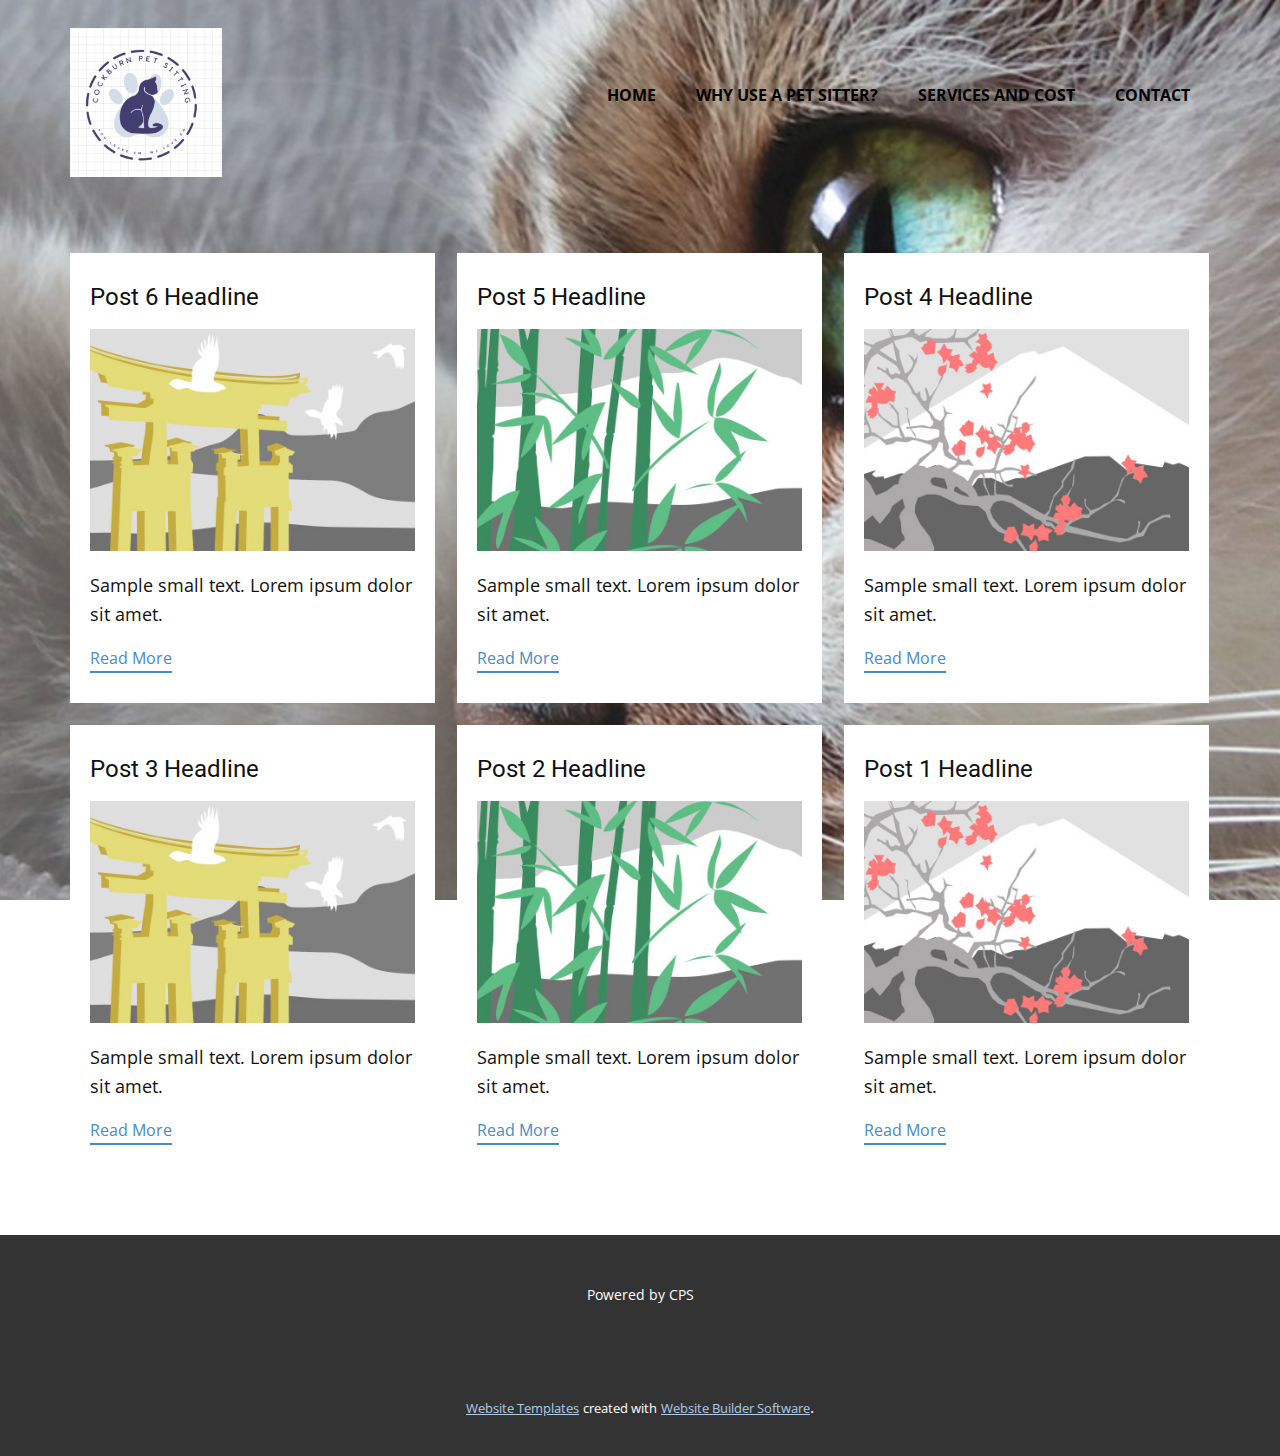
<file: blog/blog.html>
<!DOCTYPE html>
<html style="font-size: 16px;" lang="en"><head>
    <meta name="viewport" content="width=device-width, initial-scale=1.0">
    <meta charset="utf-8">
    <meta name="keywords" content="">
    <meta name="description" content="">
    <title>Blog Template</title>
    <link rel="stylesheet" href="../nicepage.css" media="screen">
<link rel="stylesheet" href="../Blog-Template.css" media="screen">
    <script class="u-script" type="text/javascript" src="../jquery.js" defer=""></script>
    <script class="u-script" type="text/javascript" src="../nicepage.js" defer=""></script>
    <meta name="generator" content="Nicepage 5.14.0, nicepage.com">
    <link id="u-theme-google-font" rel="stylesheet" href="https://fonts.googleapis.com/css?family=Roboto:100,100i,300,300i,400,400i,500,500i,700,700i,900,900i|Open+Sans:300,300i,400,400i,500,500i,600,600i,700,700i,800,800i">
    
    
    
    <script type="application/ld+json">{
		"@context": "http://schema.org",
		"@type": "Organization",
		"name": "",
		"logo": "images/logo1.png"
}</script>
    <meta name="theme-color" content="#478ac9">
  <meta data-intl-tel-input-cdn-path="intlTelInput/"></head>
  <body class="u-body u-xl-mode" data-lang="en"><header class=" u-border-no-bottom u-border-no-left u-border-no-right u-border-no-top u-clearfix u-container-align-center u-header u-section-row-container" id="sec-59f4" style="background-image: none"><div class="u-section-rows">
        <div class="u-clearfix u-section-row" data-animation-name="" data-animation-duration="0" data-animation-delay="0" data-animation-direction="" id="sec-70f9">
          <div class="u-clearfix u-sheet u-sheet-1">
            <a href="../Home.html" class="u-hover-feature u-image u-logo u-image-1" data-image-width="542" data-image-height="532" title="Home">
              <img src="../images/logo1.png" class="u-logo-image u-logo-image-1">
            </a>
            <nav class="u-menu u-menu-one-level u-offcanvas u-menu-1">
              <div class="menu-collapse" style="font-size: 1rem; letter-spacing: 0px; font-style: italic; font-weight: 700;">
                <a class="u-button-style u-custom-left-right-menu-spacing u-custom-padding-bottom u-custom-text-color u-custom-text-hover-color u-custom-top-bottom-menu-spacing u-nav-link u-text-active-palette-1-base u-text-hover-palette-2-base" href="#">
                  <svg class="u-svg-link" viewBox="0 0 24 24"><use xmlns:xlink="http://www.w3.org/1999/xlink" xlink:href="#menu-hamburger"></use></svg>
                  <svg class="u-svg-content" version="1.1" id="menu-hamburger" viewBox="0 0 16 16" x="0px" y="0px" xmlns:xlink="http://www.w3.org/1999/xlink" xmlns="http://www.w3.org/2000/svg"><g><rect y="1" width="16" height="2"></rect><rect y="7" width="16" height="2"></rect><rect y="13" width="16" height="2"></rect>
</g></svg>
                </a>
              </div>
              <div class="u-custom-menu u-nav-container">
                <ul class="u-nav u-unstyled u-nav-1"><li class="u-nav-item"><a class="u-button-style u-nav-link u-text-active-palette-1-base u-text-black u-text-hover-palette-2-dark-1" href="../Home.html" style="padding: 10px 20px;">Home</a>
</li><li class="u-nav-item"><a class="u-button-style u-nav-link u-text-active-palette-1-base u-text-black u-text-hover-palette-2-dark-1" href="../About.html" style="padding: 10px 20px;">Why use a Pet Sitter?</a>
</li><li class="u-nav-item"><a class="u-button-style u-nav-link u-text-active-palette-1-base u-text-black u-text-hover-palette-2-dark-1" href="../Services-and-Cost.html" target="_blank" style="padding: 10px 20px;">Services and Cost</a>
</li><li class="u-nav-item"><a class="u-button-style u-nav-link u-text-active-palette-1-base u-text-black u-text-hover-palette-2-dark-1" href="../Contact.html" style="padding: 10px 20px;">Contact</a>
</li></ul>
              </div>
              <div class="u-custom-menu u-nav-container-collapse">
                <div class="u-black u-container-style u-inner-container-layout u-opacity u-opacity-95 u-sidenav">
                  <div class="u-inner-container-layout u-sidenav-overflow">
                    <div class="u-menu-close"></div>
                    <ul class="u-align-center u-nav u-popupmenu-items u-unstyled u-nav-2"><li class="u-nav-item"><a class="u-button-style u-nav-link" href="../Home.html">Home</a>
</li><li class="u-nav-item"><a class="u-button-style u-nav-link" href="../About.html">Why use a Pet Sitter?</a>
</li><li class="u-nav-item"><a class="u-button-style u-nav-link" href="../Services-and-Cost.html" target="_blank">Services and Cost</a>
</li><li class="u-nav-item"><a class="u-button-style u-nav-link" href="../Contact.html">Contact</a>
</li></ul>
                  </div>
                </div>
                <div class="u-black u-menu-overlay u-opacity u-opacity-70"></div>
              </div>
            </nav>
          </div>
          
          
          
          
          
        </div>
        <div class="u-section-row" id="sec-a468">
          <div class="u-clearfix u-sheet u-sheet-2"></div>
          
          
          
          
          
        </div>
      </div></header>
    <section class="u-clearfix u-section-1" id="sec-10c1">
      <div class="u-clearfix u-sheet u-valign-middle u-sheet-1"><!--blog--><!--blog_options_json--><!--{"type":"Recent","source":"","tags":"","count":""}--><!--/blog_options_json-->
        <div class="u-blog u-expanded-width u-repeater u-repeater-1"><!--blog_post-->
          <div class="u-blog-post u-container-style u-repeater-item u-white u-repeater-item-1">
            <div class="u-container-layout u-similar-container u-valign-top u-container-layout-1"><!--blog_post_header-->
              <h4 class="u-blog-control u-text u-text-1">
                <a class="u-post-header-link" href="../blog/post-5.html">Post 6 Headline</a>
              </h4><!--/blog_post_header--><!--blog_post_image-->
              <a class="u-post-header-link" href="../blog/post-5.html"><img alt="" class="u-blog-control u-expanded-width u-image u-image-default u-image-1" src="../images/8ad73f3c.jpeg"></a><!--/blog_post_image--><!--blog_post_content-->
              <div class="u-blog-control u-post-content u-text u-text-2 fr-view">Sample small text. Lorem ipsum dolor sit amet.</div><!--/blog_post_content--><!--blog_post_readmore-->
              <a href="../blog/post-5.html" class="u-blog-control u-border-2 u-border-palette-1-base u-btn u-btn-rectangle u-button-style u-none u-btn-1"><!--blog_post_readmore_content--><!--options_json--><!--{"content":"","defaultValue":"Read More"}--><!--/options_json-->Read More<!--/blog_post_readmore_content--></a><!--/blog_post_readmore-->
            </div>
          </div><div class="u-blog-post u-container-style u-repeater-item u-video-cover u-white">
            <div class="u-container-layout u-similar-container u-valign-top u-container-layout-2"><!--blog_post_header-->
              <h4 class="u-blog-control u-text u-text-3">
                <a class="u-post-header-link" href="../blog/post-4.html">Post 5 Headline</a>
              </h4><!--/blog_post_header--><!--blog_post_image-->
              <a class="u-post-header-link" href="../blog/post-4.html"><img alt="" class="u-blog-control u-expanded-width u-image u-image-default u-image-2" src="../images/68f64b9d.jpeg"></a><!--/blog_post_image--><!--blog_post_content-->
              <div class="u-blog-control u-post-content u-text u-text-4 fr-view">Sample small text. Lorem ipsum dolor sit amet.</div><!--/blog_post_content--><!--blog_post_readmore-->
              <a href="../blog/post-4.html" class="u-blog-control u-border-2 u-border-palette-1-base u-btn u-btn-rectangle u-button-style u-none u-btn-2"><!--blog_post_readmore_content--><!--options_json--><!--{"content":"","defaultValue":"Read More"}--><!--/options_json-->Read More<!--/blog_post_readmore_content--></a><!--/blog_post_readmore-->
            </div>
          </div><div class="u-blog-post u-container-style u-repeater-item u-video-cover u-white">
            <div class="u-container-layout u-similar-container u-valign-top u-container-layout-3"><!--blog_post_header-->
              <h4 class="u-blog-control u-text u-text-5">
                <a class="u-post-header-link" href="../blog/post-3.html">Post 4 Headline</a>
              </h4><!--/blog_post_header--><!--blog_post_image-->
              <a class="u-post-header-link" href="../blog/post-3.html"><img alt="" class="u-blog-control u-expanded-width u-image u-image-default u-image-3" src="../images/0fd3416c.jpeg"></a><!--/blog_post_image--><!--blog_post_content-->
              <div class="u-blog-control u-post-content u-text u-text-6 fr-view">Sample small text. Lorem ipsum dolor sit amet.</div><!--/blog_post_content--><!--blog_post_readmore-->
              <a href="../blog/post-3.html" class="u-blog-control u-border-2 u-border-palette-1-base u-btn u-btn-rectangle u-button-style u-none u-btn-3"><!--blog_post_readmore_content--><!--options_json--><!--{"content":"","defaultValue":"Read More"}--><!--/options_json-->Read More<!--/blog_post_readmore_content--></a><!--/blog_post_readmore-->
            </div>
          </div><div class="u-blog-post u-container-style u-repeater-item u-white u-repeater-item-1">
            <div class="u-container-layout u-similar-container u-valign-top u-container-layout-1"><!--blog_post_header-->
              <h4 class="u-blog-control u-text u-text-1">
                <a class="u-post-header-link" href="../blog/post-2.html">Post 3 Headline</a>
              </h4><!--/blog_post_header--><!--blog_post_image-->
              <a class="u-post-header-link" href="../blog/post-2.html"><img alt="" class="u-blog-control u-expanded-width u-image u-image-default u-image-1" src="../images/8ad73f3c.jpeg"></a><!--/blog_post_image--><!--blog_post_content-->
              <div class="u-blog-control u-post-content u-text u-text-2 fr-view">Sample small text. Lorem ipsum dolor sit amet.</div><!--/blog_post_content--><!--blog_post_readmore-->
              <a href="../blog/post-2.html" class="u-blog-control u-border-2 u-border-palette-1-base u-btn u-btn-rectangle u-button-style u-none u-btn-1"><!--blog_post_readmore_content--><!--options_json--><!--{"content":"","defaultValue":"Read More"}--><!--/options_json-->Read More<!--/blog_post_readmore_content--></a><!--/blog_post_readmore-->
            </div>
          </div><div class="u-blog-post u-container-style u-repeater-item u-video-cover u-white">
            <div class="u-container-layout u-similar-container u-valign-top u-container-layout-2"><!--blog_post_header-->
              <h4 class="u-blog-control u-text u-text-3">
                <a class="u-post-header-link" href="../blog/post-1.html">Post 2 Headline</a>
              </h4><!--/blog_post_header--><!--blog_post_image-->
              <a class="u-post-header-link" href="../blog/post-1.html"><img alt="" class="u-blog-control u-expanded-width u-image u-image-default u-image-2" src="../images/68f64b9d.jpeg"></a><!--/blog_post_image--><!--blog_post_content-->
              <div class="u-blog-control u-post-content u-text u-text-4 fr-view">Sample small text. Lorem ipsum dolor sit amet.</div><!--/blog_post_content--><!--blog_post_readmore-->
              <a href="../blog/post-1.html" class="u-blog-control u-border-2 u-border-palette-1-base u-btn u-btn-rectangle u-button-style u-none u-btn-2"><!--blog_post_readmore_content--><!--options_json--><!--{"content":"","defaultValue":"Read More"}--><!--/options_json-->Read More<!--/blog_post_readmore_content--></a><!--/blog_post_readmore-->
            </div>
          </div><div class="u-blog-post u-container-style u-repeater-item u-video-cover u-white">
            <div class="u-container-layout u-similar-container u-valign-top u-container-layout-3"><!--blog_post_header-->
              <h4 class="u-blog-control u-text u-text-5">
                <a class="u-post-header-link" href="../blog/post.html">Post 1 Headline</a>
              </h4><!--/blog_post_header--><!--blog_post_image-->
              <a class="u-post-header-link" href="../blog/post.html"><img alt="" class="u-blog-control u-expanded-width u-image u-image-default u-image-3" src="../images/0fd3416c.jpeg"></a><!--/blog_post_image--><!--blog_post_content-->
              <div class="u-blog-control u-post-content u-text u-text-6 fr-view">Sample small text. Lorem ipsum dolor sit amet.</div><!--/blog_post_content--><!--blog_post_readmore-->
              <a href="../blog/post.html" class="u-blog-control u-border-2 u-border-palette-1-base u-btn u-btn-rectangle u-button-style u-none u-btn-3"><!--blog_post_readmore_content--><!--options_json--><!--{"content":"","defaultValue":"Read More"}--><!--/options_json-->Read More<!--/blog_post_readmore_content--></a><!--/blog_post_readmore-->
            </div>
          </div><!--/blog_post--><!--blog_post-->
          <!--/blog_post--><!--blog_post-->
          <!--/blog_post-->
        </div><!--/blog-->
      </div>
    </section>
    
    
    
    <footer class="u-align-center u-clearfix u-footer u-grey-80 u-footer" id="sec-230c"><div class="u-clearfix u-sheet u-sheet-1">
        <p class="u-small-text u-text u-text-variant u-text-1">Powered by CPS</p>
      </div></footer>
    <section class="u-backlink u-clearfix u-grey-80">
      <a class="u-link" href="https://nicepage.com/website-templates" target="_blank">
        <span>Website Templates</span>
      </a>
      <p class="u-text">
        <span>created with</span>
      </p>
      <a class="u-link" href="" target="_blank">
        <span>Website Builder Software</span>
      </a>. 
    </section>
  
</body></html>
</file>
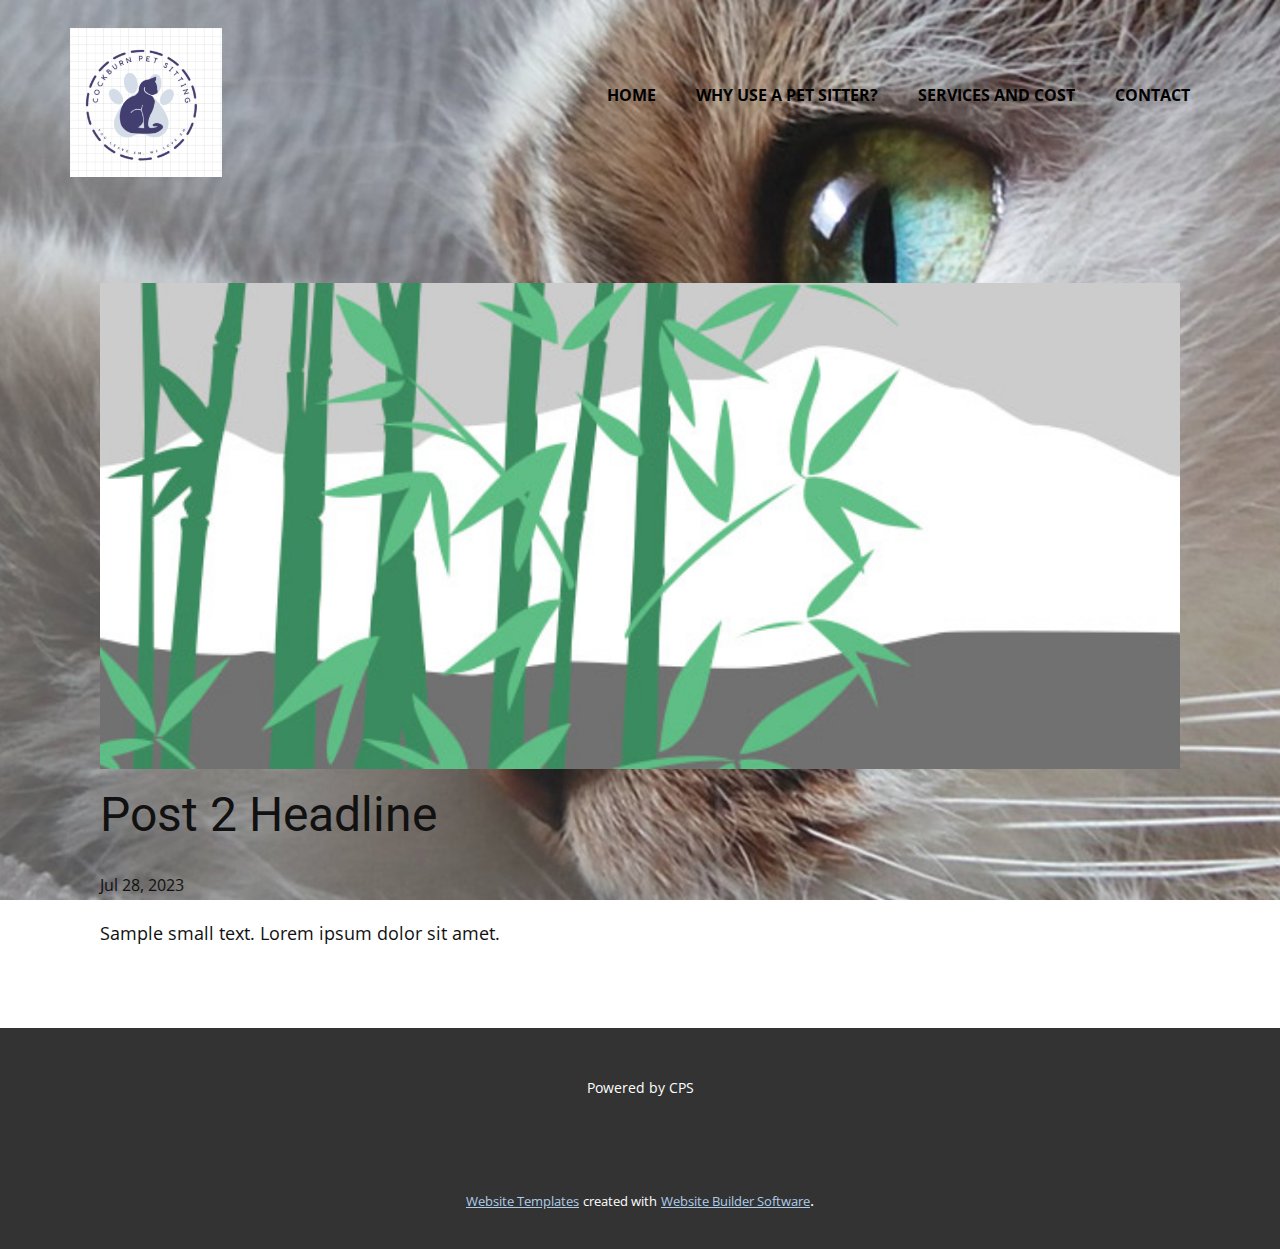
<file: blog/post-1.html>
<!DOCTYPE html>
<html style="font-size: 16px;" lang="en"><head>
    <meta name="viewport" content="width=device-width, initial-scale=1.0">
    <meta charset="utf-8">
    <meta name="keywords" content="Post 1 Headline">
    <meta name="description" content="">
    <title>Post 2 Headline</title>
    <link rel="stylesheet" href="../nicepage.css" media="screen">
<link rel="stylesheet" href="../Post-Template.css" media="screen">
    <script class="u-script" type="text/javascript" src="../jquery.js" defer=""></script>
    <script class="u-script" type="text/javascript" src="../nicepage.js" defer=""></script>
    <meta name="generator" content="Nicepage 5.14.0, nicepage.com">
    <link id="u-theme-google-font" rel="stylesheet" href="https://fonts.googleapis.com/css?family=Roboto:100,100i,300,300i,400,400i,500,500i,700,700i,900,900i|Open+Sans:300,300i,400,400i,500,500i,600,600i,700,700i,800,800i">
    
    
    
    <script type="application/ld+json">{
		"@context": "http://schema.org",
		"@type": "Organization",
		"name": "",
		"logo": "images/logo1.png"
}</script>
    <meta name="theme-color" content="#478ac9">
  <meta data-intl-tel-input-cdn-path="intlTelInput/"></head>
  <body class="u-body u-xl-mode" data-lang="en"><header class=" u-border-no-bottom u-border-no-left u-border-no-right u-border-no-top u-clearfix u-container-align-center u-header u-section-row-container" id="sec-59f4" style="background-image: none"><div class="u-section-rows">
        <div class="u-clearfix u-section-row" data-animation-name="" data-animation-duration="0" data-animation-delay="0" data-animation-direction="" id="sec-70f9">
          <div class="u-clearfix u-sheet u-sheet-1">
            <a href="../Home.html" class="u-hover-feature u-image u-logo u-image-1" data-image-width="542" data-image-height="532" title="Home">
              <img src="../images/logo1.png" class="u-logo-image u-logo-image-1">
            </a>
            <nav class="u-menu u-menu-one-level u-offcanvas u-menu-1">
              <div class="menu-collapse" style="font-size: 1rem; letter-spacing: 0px; font-style: italic; font-weight: 700;">
                <a class="u-button-style u-custom-left-right-menu-spacing u-custom-padding-bottom u-custom-text-color u-custom-text-hover-color u-custom-top-bottom-menu-spacing u-nav-link u-text-active-palette-1-base u-text-hover-palette-2-base" href="#">
                  <svg class="u-svg-link" viewBox="0 0 24 24"><use xmlns:xlink="http://www.w3.org/1999/xlink" xlink:href="#menu-hamburger"></use></svg>
                  <svg class="u-svg-content" version="1.1" id="menu-hamburger" viewBox="0 0 16 16" x="0px" y="0px" xmlns:xlink="http://www.w3.org/1999/xlink" xmlns="http://www.w3.org/2000/svg"><g><rect y="1" width="16" height="2"></rect><rect y="7" width="16" height="2"></rect><rect y="13" width="16" height="2"></rect>
</g></svg>
                </a>
              </div>
              <div class="u-custom-menu u-nav-container">
                <ul class="u-nav u-unstyled u-nav-1"><li class="u-nav-item"><a class="u-button-style u-nav-link u-text-active-palette-1-base u-text-black u-text-hover-palette-2-dark-1" href="../Home.html" style="padding: 10px 20px;">Home</a>
</li><li class="u-nav-item"><a class="u-button-style u-nav-link u-text-active-palette-1-base u-text-black u-text-hover-palette-2-dark-1" href="../About.html" style="padding: 10px 20px;">Why use a Pet Sitter?</a>
</li><li class="u-nav-item"><a class="u-button-style u-nav-link u-text-active-palette-1-base u-text-black u-text-hover-palette-2-dark-1" href="../Services-and-Cost.html" target="_blank" style="padding: 10px 20px;">Services and Cost</a>
</li><li class="u-nav-item"><a class="u-button-style u-nav-link u-text-active-palette-1-base u-text-black u-text-hover-palette-2-dark-1" href="../Contact.html" style="padding: 10px 20px;">Contact</a>
</li></ul>
              </div>
              <div class="u-custom-menu u-nav-container-collapse">
                <div class="u-black u-container-style u-inner-container-layout u-opacity u-opacity-95 u-sidenav">
                  <div class="u-inner-container-layout u-sidenav-overflow">
                    <div class="u-menu-close"></div>
                    <ul class="u-align-center u-nav u-popupmenu-items u-unstyled u-nav-2"><li class="u-nav-item"><a class="u-button-style u-nav-link" href="../Home.html">Home</a>
</li><li class="u-nav-item"><a class="u-button-style u-nav-link" href="../About.html">Why use a Pet Sitter?</a>
</li><li class="u-nav-item"><a class="u-button-style u-nav-link" href="../Services-and-Cost.html" target="_blank">Services and Cost</a>
</li><li class="u-nav-item"><a class="u-button-style u-nav-link" href="../Contact.html">Contact</a>
</li></ul>
                  </div>
                </div>
                <div class="u-black u-menu-overlay u-opacity u-opacity-70"></div>
              </div>
            </nav>
          </div>
          
          
          
          
          
        </div>
        <div class="u-section-row" id="sec-a468">
          <div class="u-clearfix u-sheet u-sheet-2"></div>
          
          
          
          
          
        </div>
      </div></header>
    <section class="u-align-center u-clearfix u-section-1" id="sec-d74b">
      <div class="u-clearfix u-sheet u-valign-middle-md u-valign-middle-sm u-valign-middle-xs u-sheet-1"><!--post_details--><!--post_details_options_json--><!--{"source":""}--><!--/post_details_options_json--><!--blog_post-->
        <div class="u-container-style u-expanded-width u-post-details u-post-details-1">
          <div class="u-container-layout u-valign-middle u-container-layout-1"><!--blog_post_image-->
            <img alt="" class="u-blog-control u-expanded-width u-image u-image-default u-image-1" src="../images/68f64b9d.jpeg"><!--/blog_post_image--><!--blog_post_header-->
            <h2 class="u-blog-control u-text u-text-1">Post 2 Headline</h2><!--/blog_post_header--><!--blog_post_metadata-->
            <div class="u-blog-control u-metadata u-metadata-1"><!--blog_post_metadata_date-->
              <span class="u-meta-date u-meta-icon">Jul 28, 2023</span><!--/blog_post_metadata_date--><!--blog_post_metadata_category-->
              <!--/blog_post_metadata_category--><!--blog_post_metadata_comments-->
              <!--/blog_post_metadata_comments-->
            </div><!--/blog_post_metadata--><!--blog_post_content-->
            <div class="u-align-justify u-blog-control u-post-content u-text u-text-2 fr-view">
  Sample small text. Lorem ipsum dolor sit amet.
  </div><!--/blog_post_content-->
          </div>
        </div><!--/blog_post--><!--/post_details-->
      </div>
    </section>
    
    
    
    <footer class="u-align-center u-clearfix u-footer u-grey-80 u-footer" id="sec-230c"><div class="u-clearfix u-sheet u-sheet-1">
        <p class="u-small-text u-text u-text-variant u-text-1">Powered by CPS</p>
      </div></footer>
    <section class="u-backlink u-clearfix u-grey-80">
      <a class="u-link" href="https://nicepage.com/website-templates" target="_blank">
        <span>Website Templates</span>
      </a>
      <p class="u-text">
        <span>created with</span>
      </p>
      <a class="u-link" href="" target="_blank">
        <span>Website Builder Software</span>
      </a>. 
    </section>
  
</body></html>
</file>
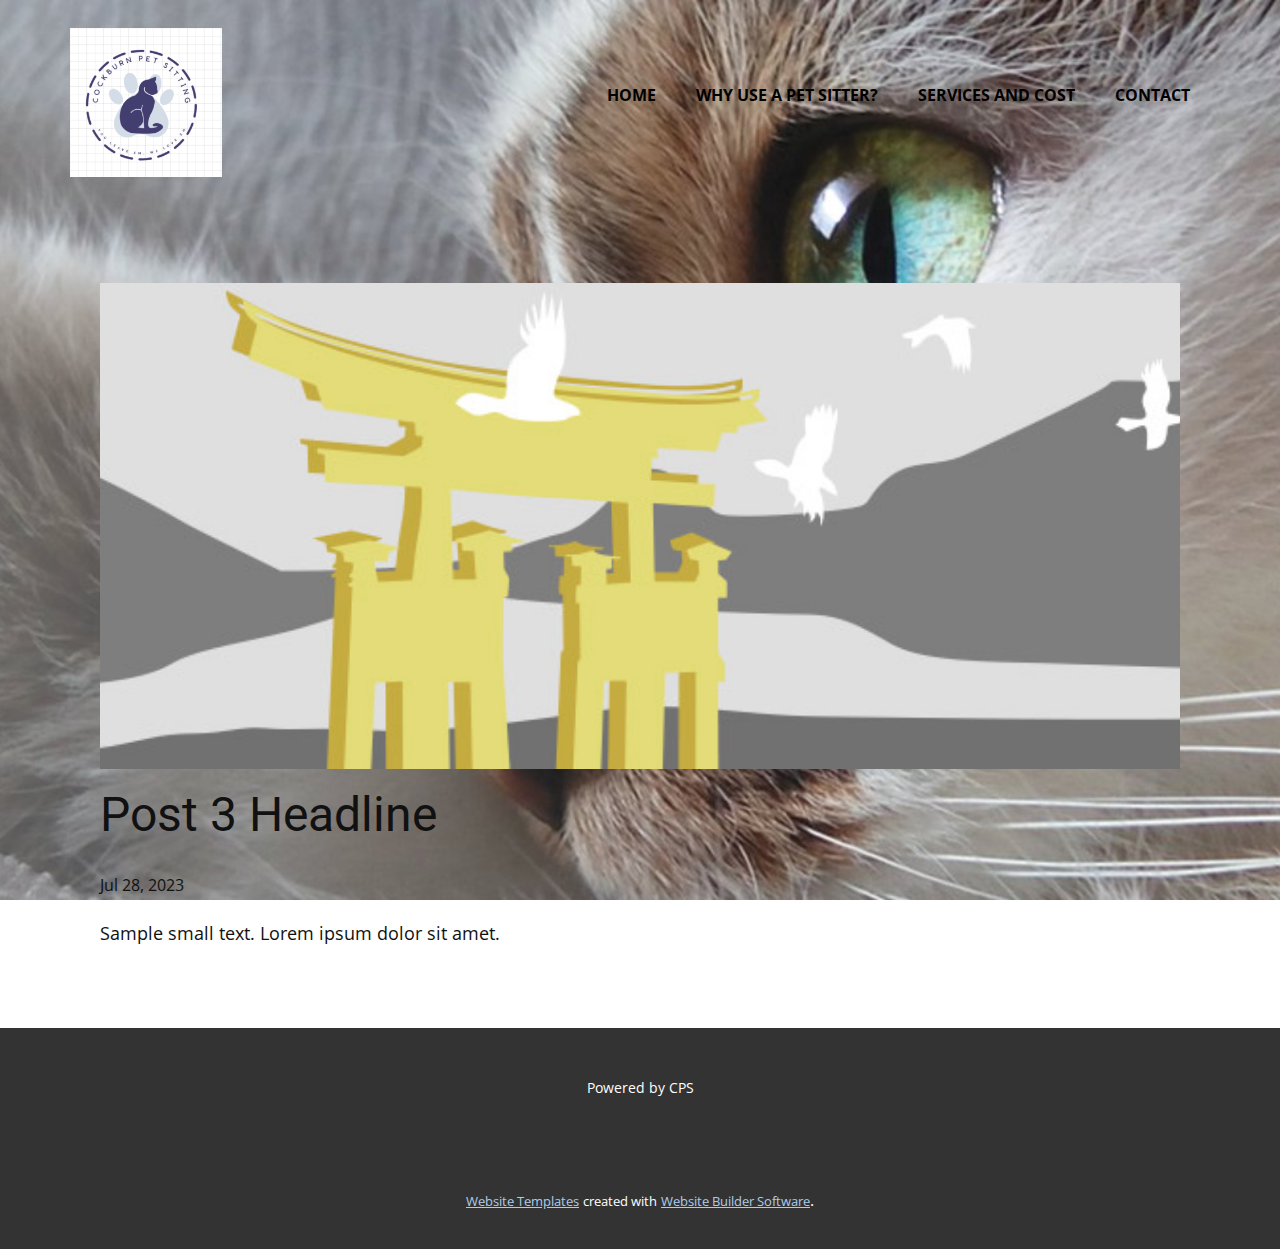
<file: blog/post-2.html>
<!DOCTYPE html>
<html style="font-size: 16px;" lang="en"><head>
    <meta name="viewport" content="width=device-width, initial-scale=1.0">
    <meta charset="utf-8">
    <meta name="keywords" content="Post 1 Headline">
    <meta name="description" content="">
    <title>Post 3 Headline</title>
    <link rel="stylesheet" href="../nicepage.css" media="screen">
<link rel="stylesheet" href="../Post-Template.css" media="screen">
    <script class="u-script" type="text/javascript" src="../jquery.js" defer=""></script>
    <script class="u-script" type="text/javascript" src="../nicepage.js" defer=""></script>
    <meta name="generator" content="Nicepage 5.14.0, nicepage.com">
    <link id="u-theme-google-font" rel="stylesheet" href="https://fonts.googleapis.com/css?family=Roboto:100,100i,300,300i,400,400i,500,500i,700,700i,900,900i|Open+Sans:300,300i,400,400i,500,500i,600,600i,700,700i,800,800i">
    
    
    
    <script type="application/ld+json">{
		"@context": "http://schema.org",
		"@type": "Organization",
		"name": "",
		"logo": "images/logo1.png"
}</script>
    <meta name="theme-color" content="#478ac9">
  <meta data-intl-tel-input-cdn-path="intlTelInput/"></head>
  <body class="u-body u-xl-mode" data-lang="en"><header class=" u-border-no-bottom u-border-no-left u-border-no-right u-border-no-top u-clearfix u-container-align-center u-header u-section-row-container" id="sec-59f4" style="background-image: none"><div class="u-section-rows">
        <div class="u-clearfix u-section-row" data-animation-name="" data-animation-duration="0" data-animation-delay="0" data-animation-direction="" id="sec-70f9">
          <div class="u-clearfix u-sheet u-sheet-1">
            <a href="../Home.html" class="u-hover-feature u-image u-logo u-image-1" data-image-width="542" data-image-height="532" title="Home">
              <img src="../images/logo1.png" class="u-logo-image u-logo-image-1">
            </a>
            <nav class="u-menu u-menu-one-level u-offcanvas u-menu-1">
              <div class="menu-collapse" style="font-size: 1rem; letter-spacing: 0px; font-style: italic; font-weight: 700;">
                <a class="u-button-style u-custom-left-right-menu-spacing u-custom-padding-bottom u-custom-text-color u-custom-text-hover-color u-custom-top-bottom-menu-spacing u-nav-link u-text-active-palette-1-base u-text-hover-palette-2-base" href="#">
                  <svg class="u-svg-link" viewBox="0 0 24 24"><use xmlns:xlink="http://www.w3.org/1999/xlink" xlink:href="#menu-hamburger"></use></svg>
                  <svg class="u-svg-content" version="1.1" id="menu-hamburger" viewBox="0 0 16 16" x="0px" y="0px" xmlns:xlink="http://www.w3.org/1999/xlink" xmlns="http://www.w3.org/2000/svg"><g><rect y="1" width="16" height="2"></rect><rect y="7" width="16" height="2"></rect><rect y="13" width="16" height="2"></rect>
</g></svg>
                </a>
              </div>
              <div class="u-custom-menu u-nav-container">
                <ul class="u-nav u-unstyled u-nav-1"><li class="u-nav-item"><a class="u-button-style u-nav-link u-text-active-palette-1-base u-text-black u-text-hover-palette-2-dark-1" href="../Home.html" style="padding: 10px 20px;">Home</a>
</li><li class="u-nav-item"><a class="u-button-style u-nav-link u-text-active-palette-1-base u-text-black u-text-hover-palette-2-dark-1" href="../About.html" style="padding: 10px 20px;">Why use a Pet Sitter?</a>
</li><li class="u-nav-item"><a class="u-button-style u-nav-link u-text-active-palette-1-base u-text-black u-text-hover-palette-2-dark-1" href="../Services-and-Cost.html" target="_blank" style="padding: 10px 20px;">Services and Cost</a>
</li><li class="u-nav-item"><a class="u-button-style u-nav-link u-text-active-palette-1-base u-text-black u-text-hover-palette-2-dark-1" href="../Contact.html" style="padding: 10px 20px;">Contact</a>
</li></ul>
              </div>
              <div class="u-custom-menu u-nav-container-collapse">
                <div class="u-black u-container-style u-inner-container-layout u-opacity u-opacity-95 u-sidenav">
                  <div class="u-inner-container-layout u-sidenav-overflow">
                    <div class="u-menu-close"></div>
                    <ul class="u-align-center u-nav u-popupmenu-items u-unstyled u-nav-2"><li class="u-nav-item"><a class="u-button-style u-nav-link" href="../Home.html">Home</a>
</li><li class="u-nav-item"><a class="u-button-style u-nav-link" href="../About.html">Why use a Pet Sitter?</a>
</li><li class="u-nav-item"><a class="u-button-style u-nav-link" href="../Services-and-Cost.html" target="_blank">Services and Cost</a>
</li><li class="u-nav-item"><a class="u-button-style u-nav-link" href="../Contact.html">Contact</a>
</li></ul>
                  </div>
                </div>
                <div class="u-black u-menu-overlay u-opacity u-opacity-70"></div>
              </div>
            </nav>
          </div>
          
          
          
          
          
        </div>
        <div class="u-section-row" id="sec-a468">
          <div class="u-clearfix u-sheet u-sheet-2"></div>
          
          
          
          
          
        </div>
      </div></header>
    <section class="u-align-center u-clearfix u-section-1" id="sec-d74b">
      <div class="u-clearfix u-sheet u-valign-middle-md u-valign-middle-sm u-valign-middle-xs u-sheet-1"><!--post_details--><!--post_details_options_json--><!--{"source":""}--><!--/post_details_options_json--><!--blog_post-->
        <div class="u-container-style u-expanded-width u-post-details u-post-details-1">
          <div class="u-container-layout u-valign-middle u-container-layout-1"><!--blog_post_image-->
            <img alt="" class="u-blog-control u-expanded-width u-image u-image-default u-image-1" src="../images/8ad73f3c.jpeg"><!--/blog_post_image--><!--blog_post_header-->
            <h2 class="u-blog-control u-text u-text-1">Post 3 Headline</h2><!--/blog_post_header--><!--blog_post_metadata-->
            <div class="u-blog-control u-metadata u-metadata-1"><!--blog_post_metadata_date-->
              <span class="u-meta-date u-meta-icon">Jul 28, 2023</span><!--/blog_post_metadata_date--><!--blog_post_metadata_category-->
              <!--/blog_post_metadata_category--><!--blog_post_metadata_comments-->
              <!--/blog_post_metadata_comments-->
            </div><!--/blog_post_metadata--><!--blog_post_content-->
            <div class="u-align-justify u-blog-control u-post-content u-text u-text-2 fr-view">
  Sample small text. Lorem ipsum dolor sit amet.
  </div><!--/blog_post_content-->
          </div>
        </div><!--/blog_post--><!--/post_details-->
      </div>
    </section>
    
    
    
    <footer class="u-align-center u-clearfix u-footer u-grey-80 u-footer" id="sec-230c"><div class="u-clearfix u-sheet u-sheet-1">
        <p class="u-small-text u-text u-text-variant u-text-1">Powered by CPS</p>
      </div></footer>
    <section class="u-backlink u-clearfix u-grey-80">
      <a class="u-link" href="https://nicepage.com/website-templates" target="_blank">
        <span>Website Templates</span>
      </a>
      <p class="u-text">
        <span>created with</span>
      </p>
      <a class="u-link" href="" target="_blank">
        <span>Website Builder Software</span>
      </a>. 
    </section>
  
</body></html>
</file>
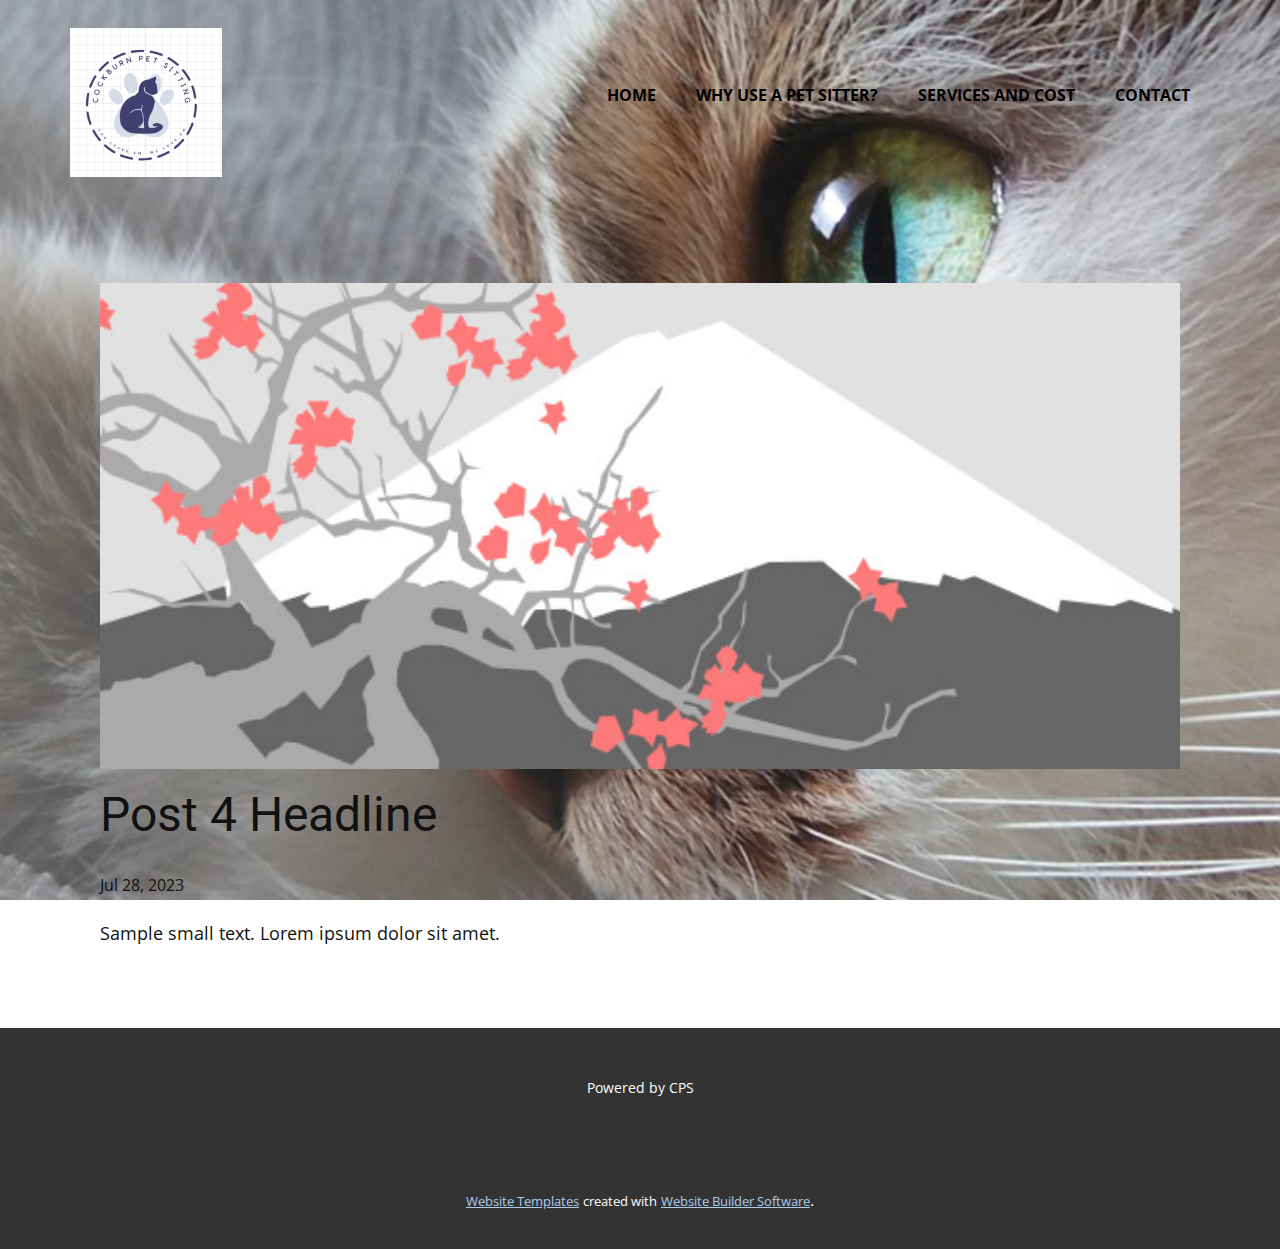
<file: blog/post-3.html>
<!DOCTYPE html>
<html style="font-size: 16px;" lang="en"><head>
    <meta name="viewport" content="width=device-width, initial-scale=1.0">
    <meta charset="utf-8">
    <meta name="keywords" content="Post 1 Headline">
    <meta name="description" content="">
    <title>Post 4 Headline</title>
    <link rel="stylesheet" href="../nicepage.css" media="screen">
<link rel="stylesheet" href="../Post-Template.css" media="screen">
    <script class="u-script" type="text/javascript" src="../jquery.js" defer=""></script>
    <script class="u-script" type="text/javascript" src="../nicepage.js" defer=""></script>
    <meta name="generator" content="Nicepage 5.14.0, nicepage.com">
    <link id="u-theme-google-font" rel="stylesheet" href="https://fonts.googleapis.com/css?family=Roboto:100,100i,300,300i,400,400i,500,500i,700,700i,900,900i|Open+Sans:300,300i,400,400i,500,500i,600,600i,700,700i,800,800i">
    
    
    
    <script type="application/ld+json">{
		"@context": "http://schema.org",
		"@type": "Organization",
		"name": "",
		"logo": "images/logo1.png"
}</script>
    <meta name="theme-color" content="#478ac9">
  <meta data-intl-tel-input-cdn-path="intlTelInput/"></head>
  <body class="u-body u-xl-mode" data-lang="en"><header class=" u-border-no-bottom u-border-no-left u-border-no-right u-border-no-top u-clearfix u-container-align-center u-header u-section-row-container" id="sec-59f4" style="background-image: none"><div class="u-section-rows">
        <div class="u-clearfix u-section-row" data-animation-name="" data-animation-duration="0" data-animation-delay="0" data-animation-direction="" id="sec-70f9">
          <div class="u-clearfix u-sheet u-sheet-1">
            <a href="../Home.html" class="u-hover-feature u-image u-logo u-image-1" data-image-width="542" data-image-height="532" title="Home">
              <img src="../images/logo1.png" class="u-logo-image u-logo-image-1">
            </a>
            <nav class="u-menu u-menu-one-level u-offcanvas u-menu-1">
              <div class="menu-collapse" style="font-size: 1rem; letter-spacing: 0px; font-style: italic; font-weight: 700;">
                <a class="u-button-style u-custom-left-right-menu-spacing u-custom-padding-bottom u-custom-text-color u-custom-text-hover-color u-custom-top-bottom-menu-spacing u-nav-link u-text-active-palette-1-base u-text-hover-palette-2-base" href="#">
                  <svg class="u-svg-link" viewBox="0 0 24 24"><use xmlns:xlink="http://www.w3.org/1999/xlink" xlink:href="#menu-hamburger"></use></svg>
                  <svg class="u-svg-content" version="1.1" id="menu-hamburger" viewBox="0 0 16 16" x="0px" y="0px" xmlns:xlink="http://www.w3.org/1999/xlink" xmlns="http://www.w3.org/2000/svg"><g><rect y="1" width="16" height="2"></rect><rect y="7" width="16" height="2"></rect><rect y="13" width="16" height="2"></rect>
</g></svg>
                </a>
              </div>
              <div class="u-custom-menu u-nav-container">
                <ul class="u-nav u-unstyled u-nav-1"><li class="u-nav-item"><a class="u-button-style u-nav-link u-text-active-palette-1-base u-text-black u-text-hover-palette-2-dark-1" href="../Home.html" style="padding: 10px 20px;">Home</a>
</li><li class="u-nav-item"><a class="u-button-style u-nav-link u-text-active-palette-1-base u-text-black u-text-hover-palette-2-dark-1" href="../About.html" style="padding: 10px 20px;">Why use a Pet Sitter?</a>
</li><li class="u-nav-item"><a class="u-button-style u-nav-link u-text-active-palette-1-base u-text-black u-text-hover-palette-2-dark-1" href="../Services-and-Cost.html" target="_blank" style="padding: 10px 20px;">Services and Cost</a>
</li><li class="u-nav-item"><a class="u-button-style u-nav-link u-text-active-palette-1-base u-text-black u-text-hover-palette-2-dark-1" href="../Contact.html" style="padding: 10px 20px;">Contact</a>
</li></ul>
              </div>
              <div class="u-custom-menu u-nav-container-collapse">
                <div class="u-black u-container-style u-inner-container-layout u-opacity u-opacity-95 u-sidenav">
                  <div class="u-inner-container-layout u-sidenav-overflow">
                    <div class="u-menu-close"></div>
                    <ul class="u-align-center u-nav u-popupmenu-items u-unstyled u-nav-2"><li class="u-nav-item"><a class="u-button-style u-nav-link" href="../Home.html">Home</a>
</li><li class="u-nav-item"><a class="u-button-style u-nav-link" href="../About.html">Why use a Pet Sitter?</a>
</li><li class="u-nav-item"><a class="u-button-style u-nav-link" href="../Services-and-Cost.html" target="_blank">Services and Cost</a>
</li><li class="u-nav-item"><a class="u-button-style u-nav-link" href="../Contact.html">Contact</a>
</li></ul>
                  </div>
                </div>
                <div class="u-black u-menu-overlay u-opacity u-opacity-70"></div>
              </div>
            </nav>
          </div>
          
          
          
          
          
        </div>
        <div class="u-section-row" id="sec-a468">
          <div class="u-clearfix u-sheet u-sheet-2"></div>
          
          
          
          
          
        </div>
      </div></header>
    <section class="u-align-center u-clearfix u-section-1" id="sec-d74b">
      <div class="u-clearfix u-sheet u-valign-middle-md u-valign-middle-sm u-valign-middle-xs u-sheet-1"><!--post_details--><!--post_details_options_json--><!--{"source":""}--><!--/post_details_options_json--><!--blog_post-->
        <div class="u-container-style u-expanded-width u-post-details u-post-details-1">
          <div class="u-container-layout u-valign-middle u-container-layout-1"><!--blog_post_image-->
            <img alt="" class="u-blog-control u-expanded-width u-image u-image-default u-image-1" src="../images/0fd3416c.jpeg"><!--/blog_post_image--><!--blog_post_header-->
            <h2 class="u-blog-control u-text u-text-1">Post 4 Headline</h2><!--/blog_post_header--><!--blog_post_metadata-->
            <div class="u-blog-control u-metadata u-metadata-1"><!--blog_post_metadata_date-->
              <span class="u-meta-date u-meta-icon">Jul 28, 2023</span><!--/blog_post_metadata_date--><!--blog_post_metadata_category-->
              <!--/blog_post_metadata_category--><!--blog_post_metadata_comments-->
              <!--/blog_post_metadata_comments-->
            </div><!--/blog_post_metadata--><!--blog_post_content-->
            <div class="u-align-justify u-blog-control u-post-content u-text u-text-2 fr-view">
  Sample small text. Lorem ipsum dolor sit amet.
  </div><!--/blog_post_content-->
          </div>
        </div><!--/blog_post--><!--/post_details-->
      </div>
    </section>
    
    
    
    <footer class="u-align-center u-clearfix u-footer u-grey-80 u-footer" id="sec-230c"><div class="u-clearfix u-sheet u-sheet-1">
        <p class="u-small-text u-text u-text-variant u-text-1">Powered by CPS</p>
      </div></footer>
    <section class="u-backlink u-clearfix u-grey-80">
      <a class="u-link" href="https://nicepage.com/website-templates" target="_blank">
        <span>Website Templates</span>
      </a>
      <p class="u-text">
        <span>created with</span>
      </p>
      <a class="u-link" href="" target="_blank">
        <span>Website Builder Software</span>
      </a>. 
    </section>
  
</body></html>
</file>
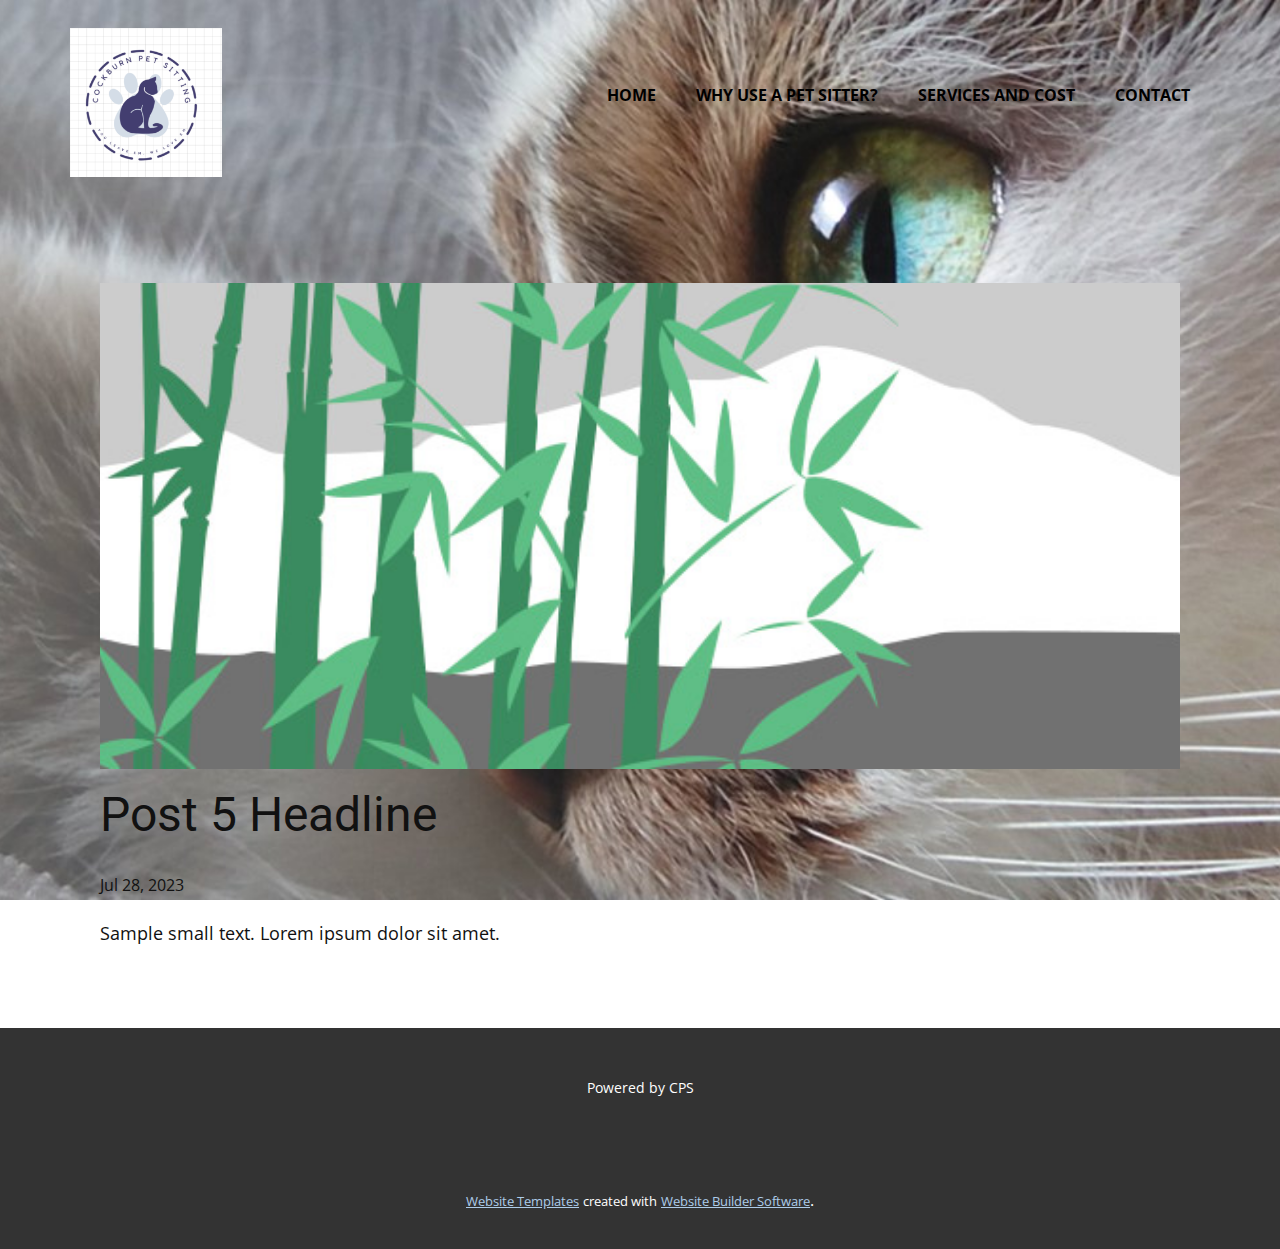
<file: blog/post-4.html>
<!DOCTYPE html>
<html style="font-size: 16px;" lang="en"><head>
    <meta name="viewport" content="width=device-width, initial-scale=1.0">
    <meta charset="utf-8">
    <meta name="keywords" content="Post 1 Headline">
    <meta name="description" content="">
    <title>Post 5 Headline</title>
    <link rel="stylesheet" href="../nicepage.css" media="screen">
<link rel="stylesheet" href="../Post-Template.css" media="screen">
    <script class="u-script" type="text/javascript" src="../jquery.js" defer=""></script>
    <script class="u-script" type="text/javascript" src="../nicepage.js" defer=""></script>
    <meta name="generator" content="Nicepage 5.14.0, nicepage.com">
    <link id="u-theme-google-font" rel="stylesheet" href="https://fonts.googleapis.com/css?family=Roboto:100,100i,300,300i,400,400i,500,500i,700,700i,900,900i|Open+Sans:300,300i,400,400i,500,500i,600,600i,700,700i,800,800i">
    
    
    
    <script type="application/ld+json">{
		"@context": "http://schema.org",
		"@type": "Organization",
		"name": "",
		"logo": "images/logo1.png"
}</script>
    <meta name="theme-color" content="#478ac9">
  <meta data-intl-tel-input-cdn-path="intlTelInput/"></head>
  <body class="u-body u-xl-mode" data-lang="en"><header class=" u-border-no-bottom u-border-no-left u-border-no-right u-border-no-top u-clearfix u-container-align-center u-header u-section-row-container" id="sec-59f4" style="background-image: none"><div class="u-section-rows">
        <div class="u-clearfix u-section-row" data-animation-name="" data-animation-duration="0" data-animation-delay="0" data-animation-direction="" id="sec-70f9">
          <div class="u-clearfix u-sheet u-sheet-1">
            <a href="../Home.html" class="u-hover-feature u-image u-logo u-image-1" data-image-width="542" data-image-height="532" title="Home">
              <img src="../images/logo1.png" class="u-logo-image u-logo-image-1">
            </a>
            <nav class="u-menu u-menu-one-level u-offcanvas u-menu-1">
              <div class="menu-collapse" style="font-size: 1rem; letter-spacing: 0px; font-style: italic; font-weight: 700;">
                <a class="u-button-style u-custom-left-right-menu-spacing u-custom-padding-bottom u-custom-text-color u-custom-text-hover-color u-custom-top-bottom-menu-spacing u-nav-link u-text-active-palette-1-base u-text-hover-palette-2-base" href="#">
                  <svg class="u-svg-link" viewBox="0 0 24 24"><use xmlns:xlink="http://www.w3.org/1999/xlink" xlink:href="#menu-hamburger"></use></svg>
                  <svg class="u-svg-content" version="1.1" id="menu-hamburger" viewBox="0 0 16 16" x="0px" y="0px" xmlns:xlink="http://www.w3.org/1999/xlink" xmlns="http://www.w3.org/2000/svg"><g><rect y="1" width="16" height="2"></rect><rect y="7" width="16" height="2"></rect><rect y="13" width="16" height="2"></rect>
</g></svg>
                </a>
              </div>
              <div class="u-custom-menu u-nav-container">
                <ul class="u-nav u-unstyled u-nav-1"><li class="u-nav-item"><a class="u-button-style u-nav-link u-text-active-palette-1-base u-text-black u-text-hover-palette-2-dark-1" href="../Home.html" style="padding: 10px 20px;">Home</a>
</li><li class="u-nav-item"><a class="u-button-style u-nav-link u-text-active-palette-1-base u-text-black u-text-hover-palette-2-dark-1" href="../About.html" style="padding: 10px 20px;">Why use a Pet Sitter?</a>
</li><li class="u-nav-item"><a class="u-button-style u-nav-link u-text-active-palette-1-base u-text-black u-text-hover-palette-2-dark-1" href="../Services-and-Cost.html" target="_blank" style="padding: 10px 20px;">Services and Cost</a>
</li><li class="u-nav-item"><a class="u-button-style u-nav-link u-text-active-palette-1-base u-text-black u-text-hover-palette-2-dark-1" href="../Contact.html" style="padding: 10px 20px;">Contact</a>
</li></ul>
              </div>
              <div class="u-custom-menu u-nav-container-collapse">
                <div class="u-black u-container-style u-inner-container-layout u-opacity u-opacity-95 u-sidenav">
                  <div class="u-inner-container-layout u-sidenav-overflow">
                    <div class="u-menu-close"></div>
                    <ul class="u-align-center u-nav u-popupmenu-items u-unstyled u-nav-2"><li class="u-nav-item"><a class="u-button-style u-nav-link" href="../Home.html">Home</a>
</li><li class="u-nav-item"><a class="u-button-style u-nav-link" href="../About.html">Why use a Pet Sitter?</a>
</li><li class="u-nav-item"><a class="u-button-style u-nav-link" href="../Services-and-Cost.html" target="_blank">Services and Cost</a>
</li><li class="u-nav-item"><a class="u-button-style u-nav-link" href="../Contact.html">Contact</a>
</li></ul>
                  </div>
                </div>
                <div class="u-black u-menu-overlay u-opacity u-opacity-70"></div>
              </div>
            </nav>
          </div>
          
          
          
          
          
        </div>
        <div class="u-section-row" id="sec-a468">
          <div class="u-clearfix u-sheet u-sheet-2"></div>
          
          
          
          
          
        </div>
      </div></header>
    <section class="u-align-center u-clearfix u-section-1" id="sec-d74b">
      <div class="u-clearfix u-sheet u-valign-middle-md u-valign-middle-sm u-valign-middle-xs u-sheet-1"><!--post_details--><!--post_details_options_json--><!--{"source":""}--><!--/post_details_options_json--><!--blog_post-->
        <div class="u-container-style u-expanded-width u-post-details u-post-details-1">
          <div class="u-container-layout u-valign-middle u-container-layout-1"><!--blog_post_image-->
            <img alt="" class="u-blog-control u-expanded-width u-image u-image-default u-image-1" src="../images/68f64b9d.jpeg"><!--/blog_post_image--><!--blog_post_header-->
            <h2 class="u-blog-control u-text u-text-1">Post 5 Headline</h2><!--/blog_post_header--><!--blog_post_metadata-->
            <div class="u-blog-control u-metadata u-metadata-1"><!--blog_post_metadata_date-->
              <span class="u-meta-date u-meta-icon">Jul 28, 2023</span><!--/blog_post_metadata_date--><!--blog_post_metadata_category-->
              <!--/blog_post_metadata_category--><!--blog_post_metadata_comments-->
              <!--/blog_post_metadata_comments-->
            </div><!--/blog_post_metadata--><!--blog_post_content-->
            <div class="u-align-justify u-blog-control u-post-content u-text u-text-2 fr-view">
  Sample small text. Lorem ipsum dolor sit amet.
  </div><!--/blog_post_content-->
          </div>
        </div><!--/blog_post--><!--/post_details-->
      </div>
    </section>
    
    
    
    <footer class="u-align-center u-clearfix u-footer u-grey-80 u-footer" id="sec-230c"><div class="u-clearfix u-sheet u-sheet-1">
        <p class="u-small-text u-text u-text-variant u-text-1">Powered by CPS</p>
      </div></footer>
    <section class="u-backlink u-clearfix u-grey-80">
      <a class="u-link" href="https://nicepage.com/website-templates" target="_blank">
        <span>Website Templates</span>
      </a>
      <p class="u-text">
        <span>created with</span>
      </p>
      <a class="u-link" href="" target="_blank">
        <span>Website Builder Software</span>
      </a>. 
    </section>
  
</body></html>
</file>
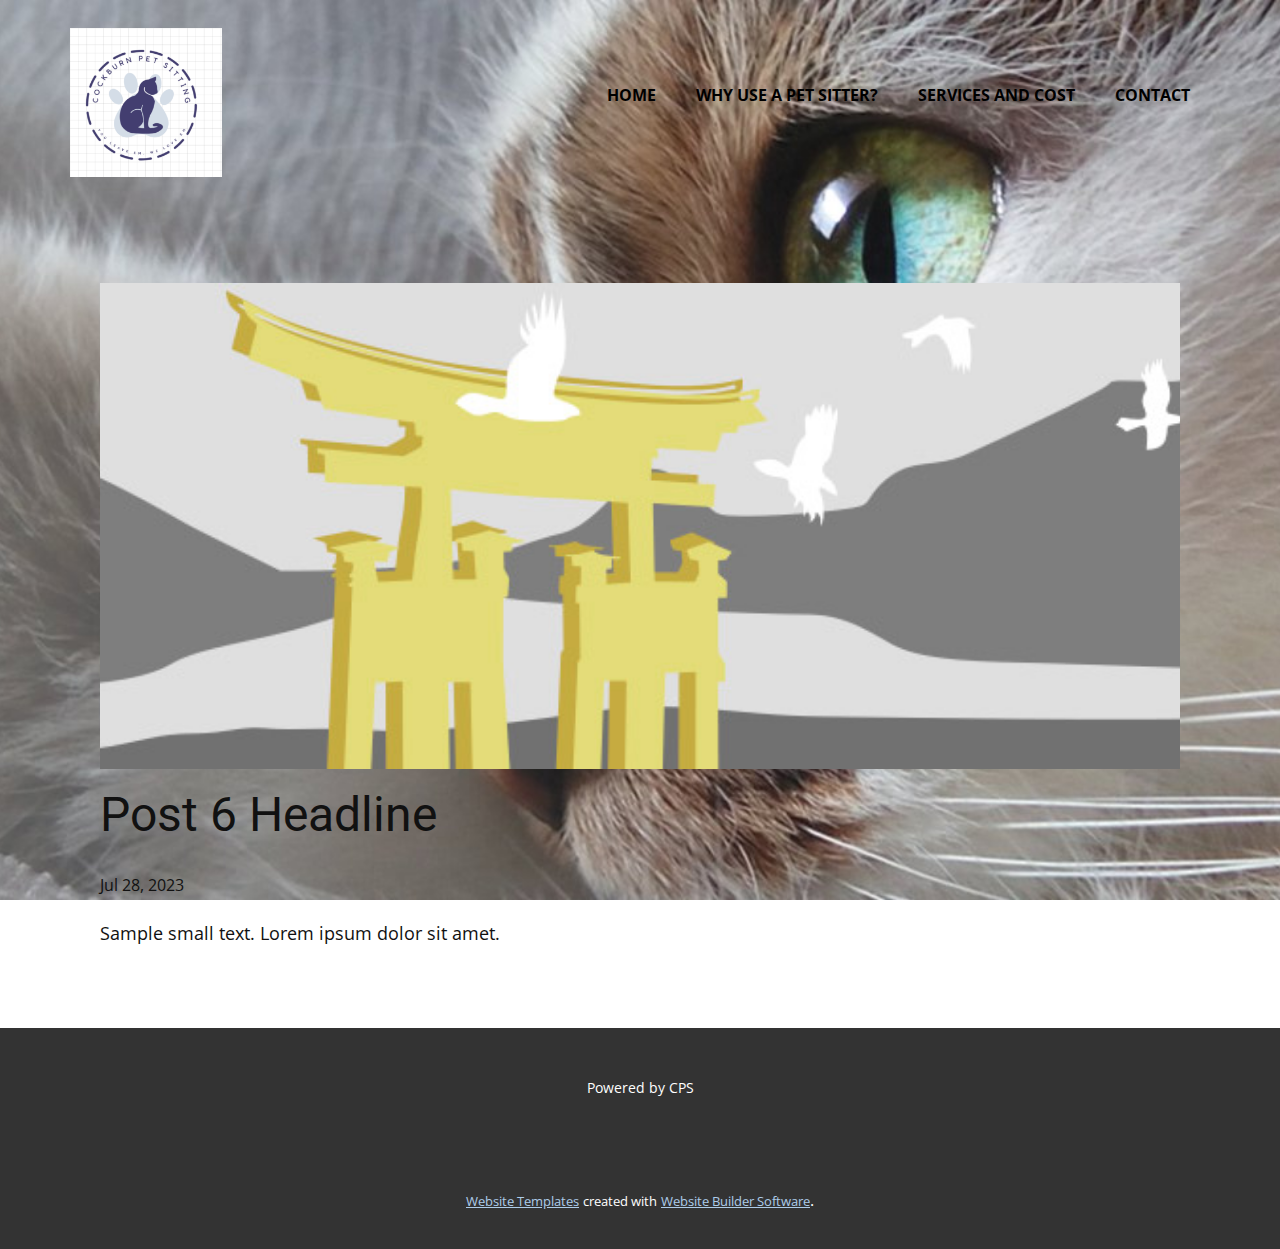
<file: blog/post-5.html>
<!DOCTYPE html>
<html style="font-size: 16px;" lang="en"><head>
    <meta name="viewport" content="width=device-width, initial-scale=1.0">
    <meta charset="utf-8">
    <meta name="keywords" content="Post 1 Headline">
    <meta name="description" content="">
    <title>Post 6 Headline</title>
    <link rel="stylesheet" href="../nicepage.css" media="screen">
<link rel="stylesheet" href="../Post-Template.css" media="screen">
    <script class="u-script" type="text/javascript" src="../jquery.js" defer=""></script>
    <script class="u-script" type="text/javascript" src="../nicepage.js" defer=""></script>
    <meta name="generator" content="Nicepage 5.14.0, nicepage.com">
    <link id="u-theme-google-font" rel="stylesheet" href="https://fonts.googleapis.com/css?family=Roboto:100,100i,300,300i,400,400i,500,500i,700,700i,900,900i|Open+Sans:300,300i,400,400i,500,500i,600,600i,700,700i,800,800i">
    
    
    
    <script type="application/ld+json">{
		"@context": "http://schema.org",
		"@type": "Organization",
		"name": "",
		"logo": "images/logo1.png"
}</script>
    <meta name="theme-color" content="#478ac9">
  <meta data-intl-tel-input-cdn-path="intlTelInput/"></head>
  <body class="u-body u-xl-mode" data-lang="en"><header class=" u-border-no-bottom u-border-no-left u-border-no-right u-border-no-top u-clearfix u-container-align-center u-header u-section-row-container" id="sec-59f4" style="background-image: none"><div class="u-section-rows">
        <div class="u-clearfix u-section-row" data-animation-name="" data-animation-duration="0" data-animation-delay="0" data-animation-direction="" id="sec-70f9">
          <div class="u-clearfix u-sheet u-sheet-1">
            <a href="../Home.html" class="u-hover-feature u-image u-logo u-image-1" data-image-width="542" data-image-height="532" title="Home">
              <img src="../images/logo1.png" class="u-logo-image u-logo-image-1">
            </a>
            <nav class="u-menu u-menu-one-level u-offcanvas u-menu-1">
              <div class="menu-collapse" style="font-size: 1rem; letter-spacing: 0px; font-style: italic; font-weight: 700;">
                <a class="u-button-style u-custom-left-right-menu-spacing u-custom-padding-bottom u-custom-text-color u-custom-text-hover-color u-custom-top-bottom-menu-spacing u-nav-link u-text-active-palette-1-base u-text-hover-palette-2-base" href="#">
                  <svg class="u-svg-link" viewBox="0 0 24 24"><use xmlns:xlink="http://www.w3.org/1999/xlink" xlink:href="#menu-hamburger"></use></svg>
                  <svg class="u-svg-content" version="1.1" id="menu-hamburger" viewBox="0 0 16 16" x="0px" y="0px" xmlns:xlink="http://www.w3.org/1999/xlink" xmlns="http://www.w3.org/2000/svg"><g><rect y="1" width="16" height="2"></rect><rect y="7" width="16" height="2"></rect><rect y="13" width="16" height="2"></rect>
</g></svg>
                </a>
              </div>
              <div class="u-custom-menu u-nav-container">
                <ul class="u-nav u-unstyled u-nav-1"><li class="u-nav-item"><a class="u-button-style u-nav-link u-text-active-palette-1-base u-text-black u-text-hover-palette-2-dark-1" href="../Home.html" style="padding: 10px 20px;">Home</a>
</li><li class="u-nav-item"><a class="u-button-style u-nav-link u-text-active-palette-1-base u-text-black u-text-hover-palette-2-dark-1" href="../About.html" style="padding: 10px 20px;">Why use a Pet Sitter?</a>
</li><li class="u-nav-item"><a class="u-button-style u-nav-link u-text-active-palette-1-base u-text-black u-text-hover-palette-2-dark-1" href="../Services-and-Cost.html" target="_blank" style="padding: 10px 20px;">Services and Cost</a>
</li><li class="u-nav-item"><a class="u-button-style u-nav-link u-text-active-palette-1-base u-text-black u-text-hover-palette-2-dark-1" href="../Contact.html" style="padding: 10px 20px;">Contact</a>
</li></ul>
              </div>
              <div class="u-custom-menu u-nav-container-collapse">
                <div class="u-black u-container-style u-inner-container-layout u-opacity u-opacity-95 u-sidenav">
                  <div class="u-inner-container-layout u-sidenav-overflow">
                    <div class="u-menu-close"></div>
                    <ul class="u-align-center u-nav u-popupmenu-items u-unstyled u-nav-2"><li class="u-nav-item"><a class="u-button-style u-nav-link" href="../Home.html">Home</a>
</li><li class="u-nav-item"><a class="u-button-style u-nav-link" href="../About.html">Why use a Pet Sitter?</a>
</li><li class="u-nav-item"><a class="u-button-style u-nav-link" href="../Services-and-Cost.html" target="_blank">Services and Cost</a>
</li><li class="u-nav-item"><a class="u-button-style u-nav-link" href="../Contact.html">Contact</a>
</li></ul>
                  </div>
                </div>
                <div class="u-black u-menu-overlay u-opacity u-opacity-70"></div>
              </div>
            </nav>
          </div>
          
          
          
          
          
        </div>
        <div class="u-section-row" id="sec-a468">
          <div class="u-clearfix u-sheet u-sheet-2"></div>
          
          
          
          
          
        </div>
      </div></header>
    <section class="u-align-center u-clearfix u-section-1" id="sec-d74b">
      <div class="u-clearfix u-sheet u-valign-middle-md u-valign-middle-sm u-valign-middle-xs u-sheet-1"><!--post_details--><!--post_details_options_json--><!--{"source":""}--><!--/post_details_options_json--><!--blog_post-->
        <div class="u-container-style u-expanded-width u-post-details u-post-details-1">
          <div class="u-container-layout u-valign-middle u-container-layout-1"><!--blog_post_image-->
            <img alt="" class="u-blog-control u-expanded-width u-image u-image-default u-image-1" src="../images/8ad73f3c.jpeg"><!--/blog_post_image--><!--blog_post_header-->
            <h2 class="u-blog-control u-text u-text-1">Post 6 Headline</h2><!--/blog_post_header--><!--blog_post_metadata-->
            <div class="u-blog-control u-metadata u-metadata-1"><!--blog_post_metadata_date-->
              <span class="u-meta-date u-meta-icon">Jul 28, 2023</span><!--/blog_post_metadata_date--><!--blog_post_metadata_category-->
              <!--/blog_post_metadata_category--><!--blog_post_metadata_comments-->
              <!--/blog_post_metadata_comments-->
            </div><!--/blog_post_metadata--><!--blog_post_content-->
            <div class="u-align-justify u-blog-control u-post-content u-text u-text-2 fr-view">
  Sample small text. Lorem ipsum dolor sit amet.
  </div><!--/blog_post_content-->
          </div>
        </div><!--/blog_post--><!--/post_details-->
      </div>
    </section>
    
    
    
    <footer class="u-align-center u-clearfix u-footer u-grey-80 u-footer" id="sec-230c"><div class="u-clearfix u-sheet u-sheet-1">
        <p class="u-small-text u-text u-text-variant u-text-1">Powered by CPS</p>
      </div></footer>
    <section class="u-backlink u-clearfix u-grey-80">
      <a class="u-link" href="https://nicepage.com/website-templates" target="_blank">
        <span>Website Templates</span>
      </a>
      <p class="u-text">
        <span>created with</span>
      </p>
      <a class="u-link" href="" target="_blank">
        <span>Website Builder Software</span>
      </a>. 
    </section>
  
</body></html>
</file>
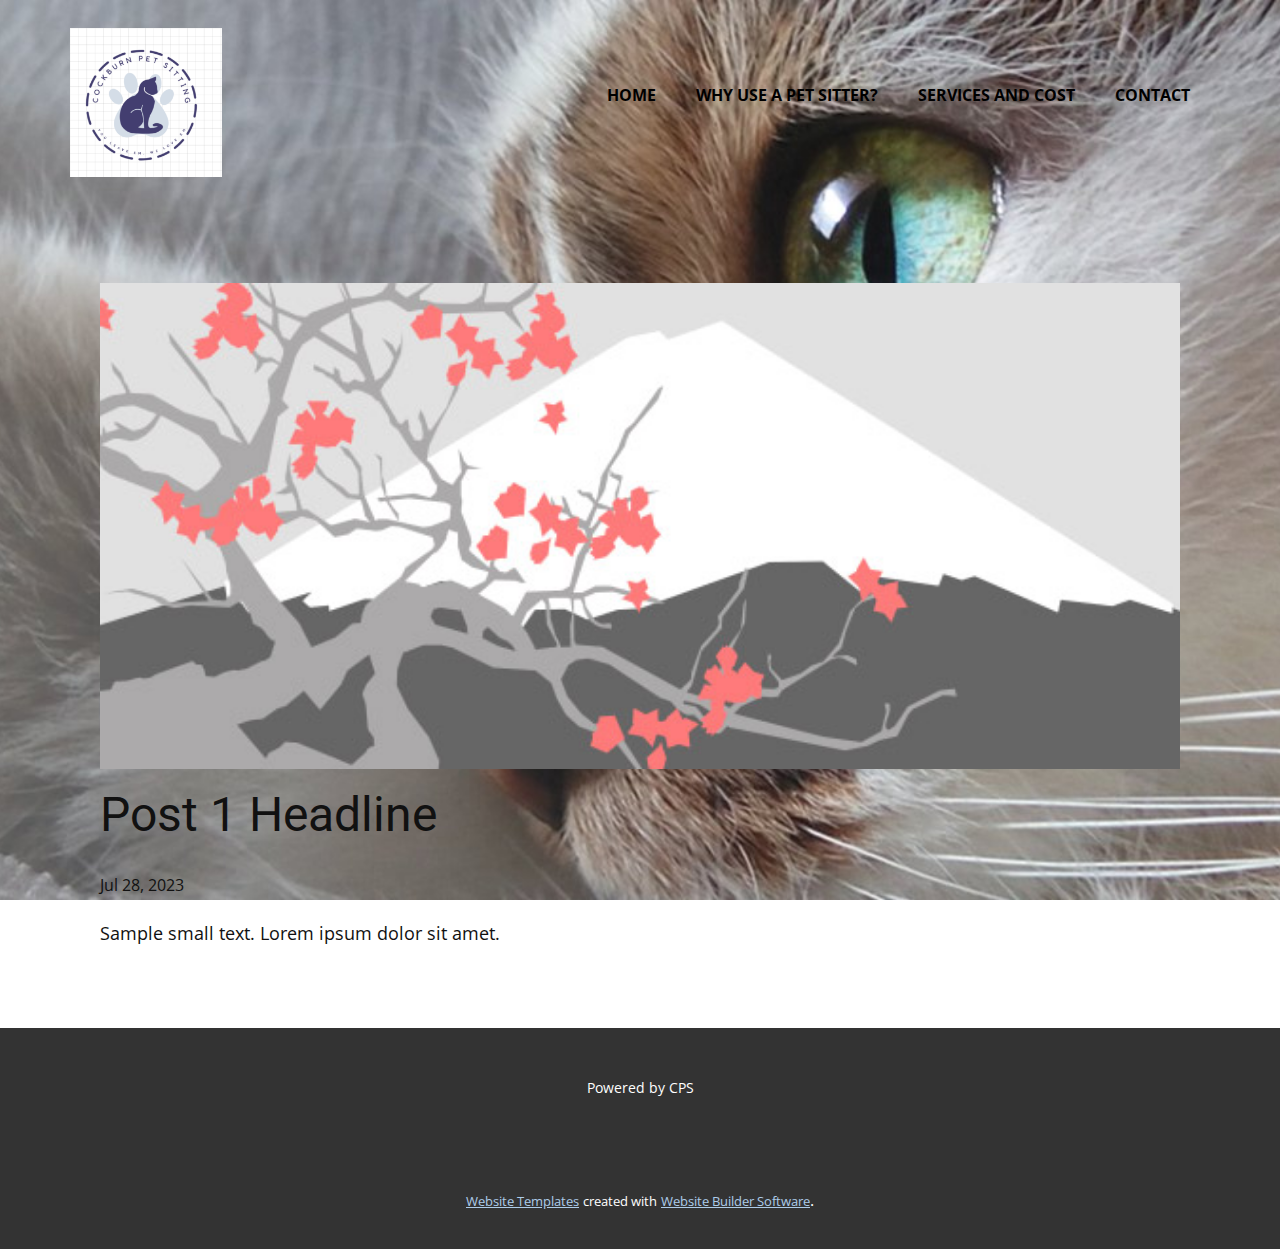
<file: blog/post.html>
<!DOCTYPE html>
<html style="font-size: 16px;" lang="en"><head>
    <meta name="viewport" content="width=device-width, initial-scale=1.0">
    <meta charset="utf-8">
    <meta name="keywords" content="Post 1 Headline">
    <meta name="description" content="">
    <title>Post 1 Headline</title>
    <link rel="stylesheet" href="../nicepage.css" media="screen">
<link rel="stylesheet" href="../Post-Template.css" media="screen">
    <script class="u-script" type="text/javascript" src="../jquery.js" defer=""></script>
    <script class="u-script" type="text/javascript" src="../nicepage.js" defer=""></script>
    <meta name="generator" content="Nicepage 5.14.0, nicepage.com">
    <link id="u-theme-google-font" rel="stylesheet" href="https://fonts.googleapis.com/css?family=Roboto:100,100i,300,300i,400,400i,500,500i,700,700i,900,900i|Open+Sans:300,300i,400,400i,500,500i,600,600i,700,700i,800,800i">
    
    
    
    <script type="application/ld+json">{
		"@context": "http://schema.org",
		"@type": "Organization",
		"name": "",
		"logo": "images/logo1.png"
}</script>
    <meta name="theme-color" content="#478ac9">
  <meta data-intl-tel-input-cdn-path="intlTelInput/"></head>
  <body class="u-body u-xl-mode" data-lang="en"><header class=" u-border-no-bottom u-border-no-left u-border-no-right u-border-no-top u-clearfix u-container-align-center u-header u-section-row-container" id="sec-59f4" style="background-image: none"><div class="u-section-rows">
        <div class="u-clearfix u-section-row" data-animation-name="" data-animation-duration="0" data-animation-delay="0" data-animation-direction="" id="sec-70f9">
          <div class="u-clearfix u-sheet u-sheet-1">
            <a href="../Home.html" class="u-hover-feature u-image u-logo u-image-1" data-image-width="542" data-image-height="532" title="Home">
              <img src="../images/logo1.png" class="u-logo-image u-logo-image-1">
            </a>
            <nav class="u-menu u-menu-one-level u-offcanvas u-menu-1">
              <div class="menu-collapse" style="font-size: 1rem; letter-spacing: 0px; font-style: italic; font-weight: 700;">
                <a class="u-button-style u-custom-left-right-menu-spacing u-custom-padding-bottom u-custom-text-color u-custom-text-hover-color u-custom-top-bottom-menu-spacing u-nav-link u-text-active-palette-1-base u-text-hover-palette-2-base" href="#">
                  <svg class="u-svg-link" viewBox="0 0 24 24"><use xmlns:xlink="http://www.w3.org/1999/xlink" xlink:href="#menu-hamburger"></use></svg>
                  <svg class="u-svg-content" version="1.1" id="menu-hamburger" viewBox="0 0 16 16" x="0px" y="0px" xmlns:xlink="http://www.w3.org/1999/xlink" xmlns="http://www.w3.org/2000/svg"><g><rect y="1" width="16" height="2"></rect><rect y="7" width="16" height="2"></rect><rect y="13" width="16" height="2"></rect>
</g></svg>
                </a>
              </div>
              <div class="u-custom-menu u-nav-container">
                <ul class="u-nav u-unstyled u-nav-1"><li class="u-nav-item"><a class="u-button-style u-nav-link u-text-active-palette-1-base u-text-black u-text-hover-palette-2-dark-1" href="../Home.html" style="padding: 10px 20px;">Home</a>
</li><li class="u-nav-item"><a class="u-button-style u-nav-link u-text-active-palette-1-base u-text-black u-text-hover-palette-2-dark-1" href="../About.html" style="padding: 10px 20px;">Why use a Pet Sitter?</a>
</li><li class="u-nav-item"><a class="u-button-style u-nav-link u-text-active-palette-1-base u-text-black u-text-hover-palette-2-dark-1" href="../Services-and-Cost.html" target="_blank" style="padding: 10px 20px;">Services and Cost</a>
</li><li class="u-nav-item"><a class="u-button-style u-nav-link u-text-active-palette-1-base u-text-black u-text-hover-palette-2-dark-1" href="../Contact.html" style="padding: 10px 20px;">Contact</a>
</li></ul>
              </div>
              <div class="u-custom-menu u-nav-container-collapse">
                <div class="u-black u-container-style u-inner-container-layout u-opacity u-opacity-95 u-sidenav">
                  <div class="u-inner-container-layout u-sidenav-overflow">
                    <div class="u-menu-close"></div>
                    <ul class="u-align-center u-nav u-popupmenu-items u-unstyled u-nav-2"><li class="u-nav-item"><a class="u-button-style u-nav-link" href="../Home.html">Home</a>
</li><li class="u-nav-item"><a class="u-button-style u-nav-link" href="../About.html">Why use a Pet Sitter?</a>
</li><li class="u-nav-item"><a class="u-button-style u-nav-link" href="../Services-and-Cost.html" target="_blank">Services and Cost</a>
</li><li class="u-nav-item"><a class="u-button-style u-nav-link" href="../Contact.html">Contact</a>
</li></ul>
                  </div>
                </div>
                <div class="u-black u-menu-overlay u-opacity u-opacity-70"></div>
              </div>
            </nav>
          </div>
          
          
          
          
          
        </div>
        <div class="u-section-row" id="sec-a468">
          <div class="u-clearfix u-sheet u-sheet-2"></div>
          
          
          
          
          
        </div>
      </div></header>
    <section class="u-align-center u-clearfix u-section-1" id="sec-d74b">
      <div class="u-clearfix u-sheet u-valign-middle-md u-valign-middle-sm u-valign-middle-xs u-sheet-1"><!--post_details--><!--post_details_options_json--><!--{"source":""}--><!--/post_details_options_json--><!--blog_post-->
        <div class="u-container-style u-expanded-width u-post-details u-post-details-1">
          <div class="u-container-layout u-valign-middle u-container-layout-1"><!--blog_post_image-->
            <img alt="" class="u-blog-control u-expanded-width u-image u-image-default u-image-1" src="../images/0fd3416c.jpeg"><!--/blog_post_image--><!--blog_post_header-->
            <h2 class="u-blog-control u-text u-text-1">Post 1 Headline</h2><!--/blog_post_header--><!--blog_post_metadata-->
            <div class="u-blog-control u-metadata u-metadata-1"><!--blog_post_metadata_date-->
              <span class="u-meta-date u-meta-icon">Jul 28, 2023</span><!--/blog_post_metadata_date--><!--blog_post_metadata_category-->
              <!--/blog_post_metadata_category--><!--blog_post_metadata_comments-->
              <!--/blog_post_metadata_comments-->
            </div><!--/blog_post_metadata--><!--blog_post_content-->
            <div class="u-align-justify u-blog-control u-post-content u-text u-text-2 fr-view">
  Sample small text. Lorem ipsum dolor sit amet.
  </div><!--/blog_post_content-->
          </div>
        </div><!--/blog_post--><!--/post_details-->
      </div>
    </section>
    
    
    
    <footer class="u-align-center u-clearfix u-footer u-grey-80 u-footer" id="sec-230c"><div class="u-clearfix u-sheet u-sheet-1">
        <p class="u-small-text u-text u-text-variant u-text-1">Powered by CPS</p>
      </div></footer>
    <section class="u-backlink u-clearfix u-grey-80">
      <a class="u-link" href="https://nicepage.com/website-templates" target="_blank">
        <span>Website Templates</span>
      </a>
      <p class="u-text">
        <span>created with</span>
      </p>
      <a class="u-link" href="" target="_blank">
        <span>Website Builder Software</span>
      </a>. 
    </section>
  
</body></html>
</file>
